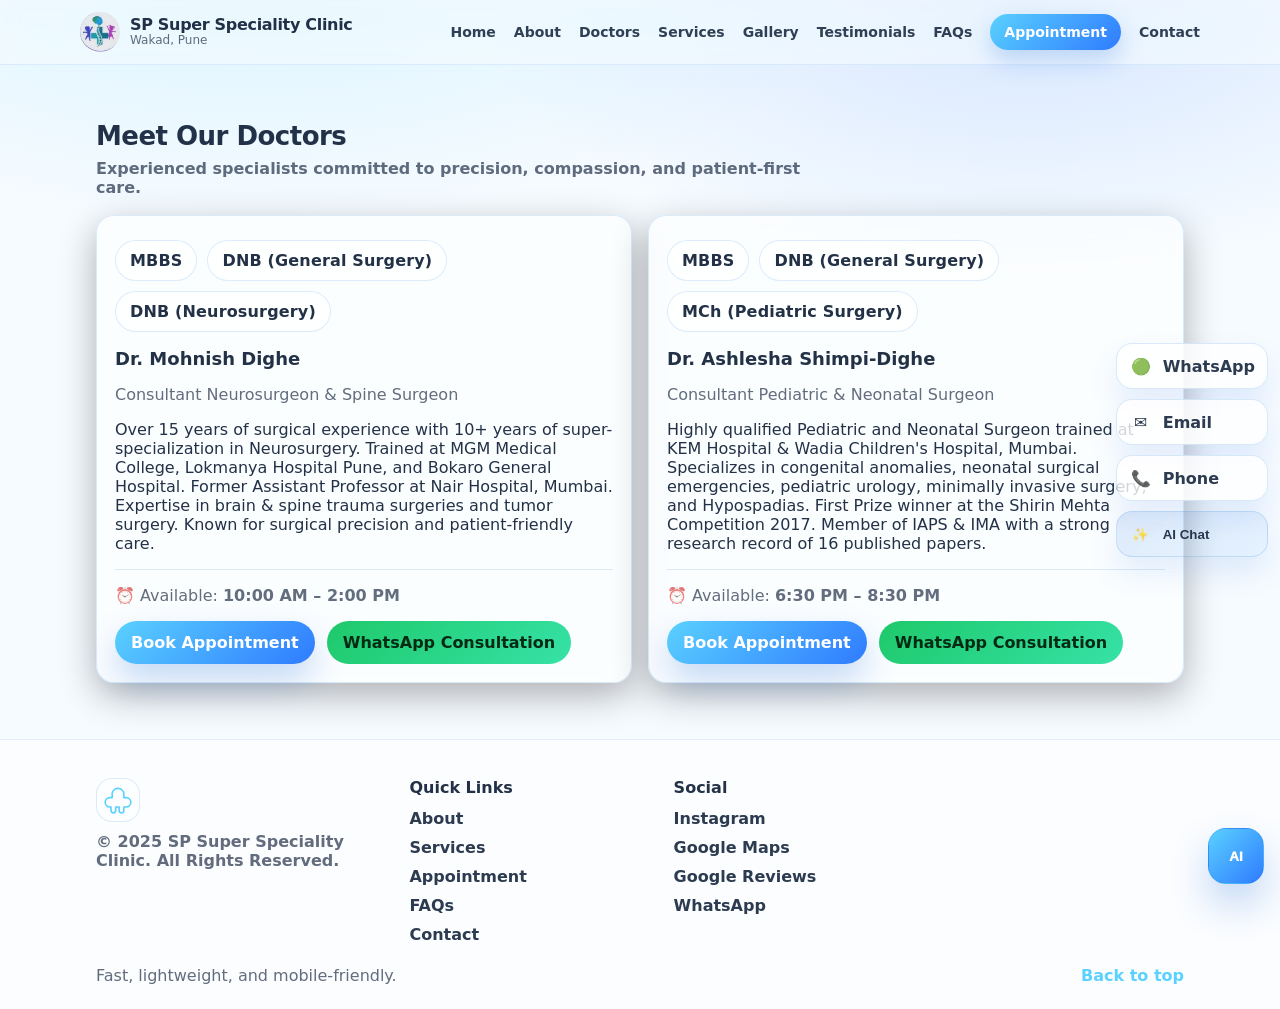
<file: about.html>
<!doctype html>
<html lang="en">
<head>
  <meta charset="utf-8" />
  <meta name="viewport" content="width=device-width, initial-scale=1" />
  <title>About | SP Super Speciality Clinic</title>
  <meta name="description" content="Meet our doctors and learn about our patient-first surgical care." />
  <link rel="icon" href="data:," />
  <link rel="stylesheet" href="../style.css" />
</head>
<body>
  <a class="skip-link" href="#main">Skip to content</a>

  <header class="site-header" id="top">
    <div class="container header-inner">
      <a class="brand" href="../index.html" aria-label="Home">
        <span class="brand-mark" aria-hidden="true">
          <img src="../clinic_logo.jpeg" alt="SP Clinic Logo" width="40" height="40" style="border-radius:50%; object-fit:cover; object-position: 2% 2%; vertical-align:middle;" />
        </span>
        <span class="brand-text">
          <span class="brand-name">SP Super Speciality Clinic</span>
          <span class="brand-sub">Wakad, Pune</span>
        </span>
      </a>

      <nav class="primary-nav" aria-label="Primary">
        <a href="./home.html">Home</a>
        <a href="./about.html">About</a>
        <a href="./doctors.html">Doctors</a>
        <a href="./services.html">Services</a>
        <a href="./gallery.html">Gallery</a>
        <a href="./testimonials.html">Testimonials</a>
        <a href="./faqs.html">FAQs</a>
        <a href="./appointment.html" class="nav-cta">Appointment</a>
        <a href="./contact.html">Contact</a>
      </nav>
    </div>
  </header>

  <main id="main" class="section">
    <div class="container">
      <div class="section-head">
        <h2>Meet Our Doctors</h2>
        <p>Experienced specialists committed to precision, compassion, and patient-first care.</p>
      </div>

      <div class="grid-2">
        <div class="card glass">
          <div class="chips" role="list" style="margin-bottom:1rem;">
            <div class="chip" role="listitem">MBBS</div>
            <div class="chip" role="listitem">DNB (General Surgery)</div>
            <div class="chip" role="listitem">DNB (Neurosurgery)</div>
          </div>
          <h3>Dr. Mohnish Dighe</h3>
          <p class="muted" style="margin-bottom:0.75rem;">Consultant Neurosurgeon &amp; Spine Surgeon</p>
          <p>
            Over 15 years of surgical experience with 10+ years of super-specialization in Neurosurgery.
            Trained at MGM Medical College, Lokmanya Hospital Pune, and Bokaro General Hospital. Former
            Assistant Professor at Nair Hospital, Mumbai. Expertise in brain &amp; spine trauma surgeries
            and tumor surgery. Known for surgical precision and patient-friendly care.
          </p>
          <div class="divider"></div>
          <p class="muted">⏰ Available: <strong>10:00 AM – 2:00 PM</strong></p>
          <div style="margin-top:12px; display:flex; gap:12px; flex-wrap:wrap;">
            <a class="btn primary" href="./appointment.html?doctor=mohnish">Book Appointment</a>
            <a class="btn whatsapp" href="./appointment.html?doctor=mohnish#appointment">WhatsApp Consultation</a>
          </div>
        </div>

        <div class="card glass">
          <div class="chips" role="list" style="margin-bottom:1rem;">
            <div class="chip" role="listitem">MBBS</div>
            <div class="chip" role="listitem">DNB (General Surgery)</div>
            <div class="chip" role="listitem">MCh (Pediatric Surgery)</div>
          </div>
          <h3>Dr. Ashlesha Shimpi-Dighe</h3>
          <p class="muted" style="margin-bottom:0.75rem;">Consultant Pediatric &amp; Neonatal Surgeon</p>
          <p>
            Highly qualified Pediatric and Neonatal Surgeon trained at KEM Hospital &amp; Wadia Children's
            Hospital, Mumbai. Specializes in congenital anomalies, neonatal surgical emergencies,
            pediatric urology, minimally invasive surgery, and Hypospadias. First Prize winner at
            the Shirin Mehta Competition 2017. Member of IAPS &amp; IMA with a strong research record
            of 16 published papers.
          </p>
          <div class="divider"></div>
          <p class="muted">⏰ Available: <strong>6:30 PM – 8:30 PM</strong></p>
          <div style="margin-top:12px; display:flex; gap:12px; flex-wrap:wrap;">
            <a class="btn primary" href="./appointment.html?doctor=ashlesha">Book Appointment</a>
            <a class="btn whatsapp" href="./appointment.html?doctor=ashlesha#appointment">WhatsApp Consultation</a>
          </div>
        </div>
      </div>
    </div>
  </main>

  <footer class="footer">
    <div class="container footer-inner">
      <div class="footer-brand">
        <div class="footer-logo" aria-hidden="true">
          <svg width="28" height="28" viewBox="0 0 24 24" fill="none" xmlns="http://www.w3.org/2000/svg">
            <path d="M12 2C14.7614 2 17 4.23858 17 7V10H19C21.2091 10 23 11.7909 23 14C23 16.2091 21.2091 18 19 18H17V21C17 22.1046 16.1046 23 15 23C13.8954 23 13 22.1046 13 21V18H10V21C10 22.1046 9.10457 23 8 23C6.89543 23 6 22.1046 6 21V18H5C2.79086 18 1 16.2091 1 14C1 11.7909 2.79086 10 5 10H7V7C7 4.23858 9.23858 2 12 2Z" stroke="currentColor" stroke-width="1.4" stroke-linejoin="round"/>
          </svg>
        </div>
        <p class="footer-copy"><strong>© 2025 SP Super Speciality Clinic.</strong> All Rights Reserved.</p>
      </div>
      <div class="footer-col">
        <h3>Quick Links</h3>
        <div class="footer-links">
          <a href="./about.html">About</a>
          <a href="./services.html">Services</a>
          <a href="./appointment.html">Appointment</a>
          <a href="./faqs.html">FAQs</a>
          <a href="./contact.html">Contact</a>
        </div>
      </div>
      <div class="footer-col">
        <h3>Social</h3>
        <div class="footer-links">
          <a href="#" onclick="return false;" aria-disabled="true">Instagram</a>
          <a href="https://www.google.com/maps/search/?api=1&query=SP%20Superspeciality%20Clinic%20Wakad%20Pune%20411057" target="_blank" rel="noopener">Google Maps</a>
          <a href="#" onclick="return false;" aria-disabled="true">Google Reviews</a>
          <a href="https://wa.me/919850823550" target="_blank" rel="noopener">WhatsApp</a>
        </div>
      </div>
    </div>
    <div class="footer-bottom">
      <div class="container footer-bottom-inner">
        <span class="muted">Fast, lightweight, and mobile-friendly.</span>
        <a class="to-top" href="#top">Back to top</a>
      </div>
    </div>
  </footer>

  <div class="floatbar" aria-label="Quick actions">
    <a class="floatbar-item whatsapp" href="https://wa.me/919850823550" target="_blank" rel="noopener" aria-label="WhatsApp">
      <span class="floatbar-ico" aria-hidden="true">🟢</span>
      <span class="floatbar-text">WhatsApp</span>
    </a>
    <a class="floatbar-item email" href="mailto:ashlesha12@gmail.com" aria-label="Email">
      <span class="floatbar-ico" aria-hidden="true">✉️</span>
      <span class="floatbar-text">Email</span>
    </a>
    <a class="floatbar-item phone" href="tel:+919850823550" aria-label="Phone">
      <span class="floatbar-ico" aria-hidden="true">📞</span>
      <span class="floatbar-text">Phone</span>
    </a>
    <button class="floatbar-item chat" type="button" id="open-ai" aria-label="Open AI chat">
      <span class="floatbar-ico" aria-hidden="true">✨</span>
      <span class="floatbar-text">AI Chat</span>
    </button>
  </div>

  <section class="ai" aria-label="AI assistant">
    <div class="ai-window" id="ai-window" role="dialog" aria-modal="false" aria-label="AI assistant chat" aria-hidden="true">
      <header class="ai-header">
        <div class="ai-title">
          <span class="ai-avatar" aria-hidden="true">AI</span>
          <div>
            <div class="ai-name">Clinic Assistant</div>
            <div class="ai-tag">General information only</div>
          </div>
        </div>
        <div class="ai-actions">
          <button class="ai-min" type="button" id="ai-minimize" aria-label="Minimize chat">—</button>
          <button class="ai-close" type="button" id="ai-close" aria-label="Close chat">×</button>
        </div>
      </header>

      <div class="ai-body" id="ai-body" aria-live="polite">
        <div class="msg bot">
          <div class="bubble">Hi! I'm the clinic assistant. Ask about timings, specialization, location, or how to book an appointment.</div>
        </div>
        <div class="ai-disclaimer" role="note">
          Disclaimer: I provide general information only and are not a substitute for professional medical advice.
        </div>
      </div>

      <div class="ai-quick" aria-label="Quick replies">
        <button type="button" class="qr">Clinic timings</button>
        <button type="button" class="qr">Doctor specialization</button>
        <button type="button" class="qr">Book appointment</button>
        <button type="button" class="qr">Contact number</button>
      </div>

      <form class="ai-input" id="ai-form">
        <label class="sr-only" for="ai-text">Type a message</label>
        <input id="ai-text" name="aiText" type="text" placeholder="Type your question..." autocomplete="off" />
        <button class="ai-send" type="submit" aria-label="Send">➤</button>
      </form>
    </div>

    <button class="ai-fab" type="button" id="ai-fab" aria-label="Open AI chat">AI</button>
  </section>

  <script src="../script.js"></script>
</body>
</html>
</file>
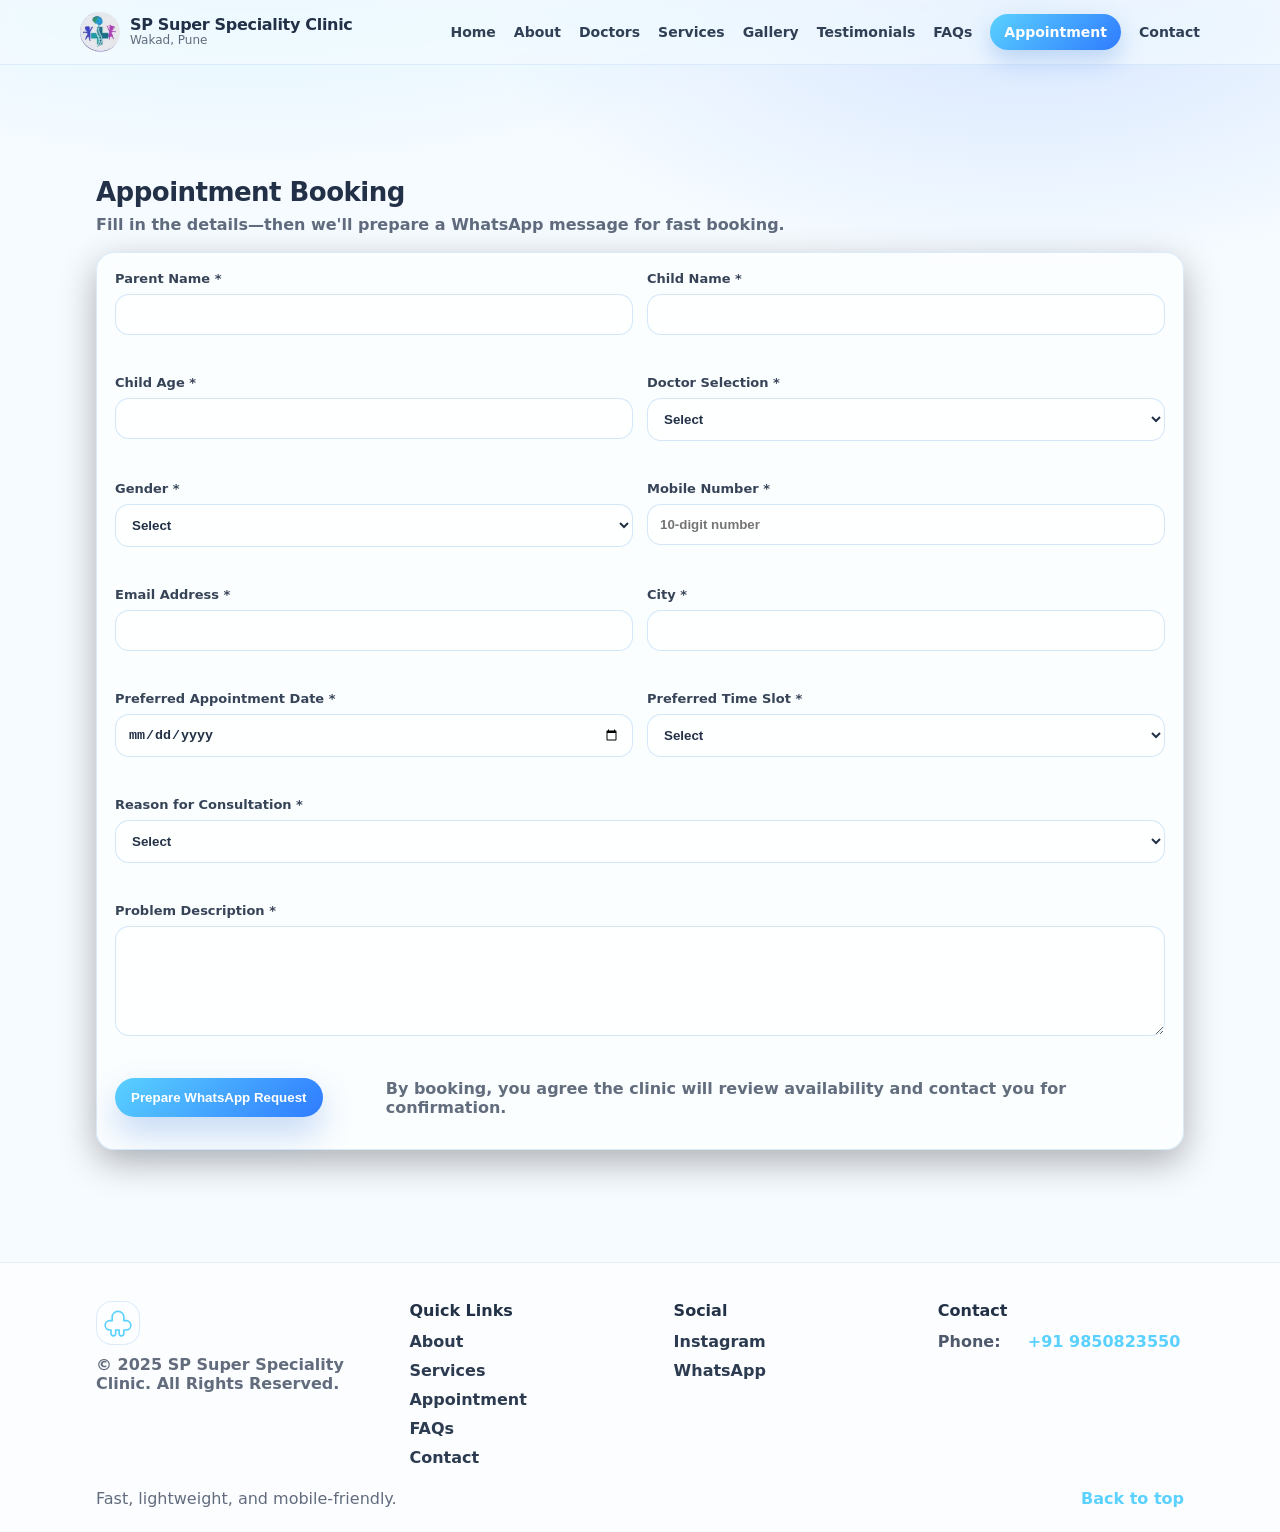
<file: appointment.html>
<!doctype html>
<html lang="en">
<head>
  <meta charset="utf-8" />
  <meta name="viewport" content="width=device-width, initial-scale=1" />
  <title>Appointment | SP Super Speciality Clinic</title>
  <meta name="description" content="Book an appointment — pediatric & neonatal surgical care via WhatsApp." />
  <meta property="og:title" content="SP Super Speciality Clinic | Appointment" />
  <meta property="og:type" content="website" />
  <link rel="icon" href="data:," />
  <link rel="stylesheet" href="../style.css" />
</head>
<body>
  <a class="skip-link" href="#main">Skip to content</a>

  <header class="site-header" id="top">
    <div class="container header-inner">
      <a class="brand" href="../index.html" aria-label="Home">
        <span class="brand-mark" aria-hidden="true">
          <img src="../clinic_logo.jpeg" alt="SP Clinic Logo" width="40" height="40" style="border-radius:50%; object-fit:cover; object-position: 2% 2%; vertical-align:middle;" />
        </span>
        <span class="brand-text">
          <span class="brand-name">SP Super Speciality Clinic</span>
          <span class="brand-sub">Wakad, Pune</span>
        </span>
      </a>

      <button class="nav-toggle" type="button" aria-label="Open menu" aria-expanded="false" aria-controls="primary-nav">
        <span aria-hidden="true"></span>
        <span class="nav-toggle-label">Menu</span>
      </button>

      <nav class="primary-nav" id="primary-nav" aria-label="Primary">
        <a href="./home.html">Home</a>
        <a href="./about.html">About</a>
        <a href="./doctors.html">Doctors</a>
        <a href="./services.html">Services</a>
        <a href="./gallery.html">Gallery</a>
        <a href="./testimonials.html">Testimonials</a>
        <a href="./faqs.html">FAQs</a>
        <a href="./appointment.html" class="nav-cta">Appointment</a>
        <a href="./contact.html">Contact</a>
      </nav>
    </div>
  </header>

  <main id="main" class="section">
    <section class="section" id="appointment" aria-labelledby="appt-title">
      <div class="container">
        <div class="section-head">
          <h2 id="appt-title">Appointment Booking</h2>
          <p>Fill in the details—then we'll prepare a WhatsApp message for fast booking.</p>
        </div>

        <div class="card glass">
          <form id="appointment-form" novalidate>
            <div class="form-grid">
              <div class="field">
                <label for="parentName">Parent Name *</label>
                <input id="parentName" name="parentName" type="text" autocomplete="name" required />
                <span class="error" data-for="parentName" aria-live="polite"></span>
              </div>

              <div class="field">
                <label for="childName">Child Name *</label>
                <input id="childName" name="childName" type="text" autocomplete="off" required />
                <span class="error" data-for="childName" aria-live="polite"></span>
              </div>

              <div class="field">
                <label for="childAge">Child Age *</label>
                <input id="childAge" name="childAge" type="number" min="0" step="1" required />
                <span class="error" data-for="childAge" aria-live="polite"></span>
              </div>

              <div class="field">
                <label for="doctor">Doctor Selection *</label>
                <select id="doctor" name="doctor" required>
                  <option value="" selected disabled>Select</option>
                  <option value="Dr. Ashlesha Shimpi-Dighe">Dr. Ashlesha Shimpi-Dighe</option>
                  <option value="Dr. Mohnish Dighe">Dr. Mohnish Dighe</option>
                </select>
                <span class="error" data-for="doctor" aria-live="polite"></span>
              </div>

              <div class="field">
                <label for="gender">Gender *</label>
                <select id="gender" name="gender" required>
                  <option value="" selected disabled>Select</option>
                  <option>Male</option>
                  <option>Female</option>
                  <option>Other</option>
                </select>
                <span class="error" data-for="gender" aria-live="polite"></span>
              </div>

              <div class="field">
                <label for="mobile">Mobile Number *</label>
                <input id="mobile" name="mobile" type="tel" inputmode="tel" placeholder="10-digit number" required />
                <span class="error" data-for="mobile" aria-live="polite"></span>
              </div>

              <div class="field">
                <label for="email">Email Address *</label>
                <input id="email" name="email" type="email" autocomplete="email" required />
                <span class="error" data-for="email" aria-live="polite"></span>
              </div>

              <div class="field">
                <label for="city">City *</label>
                <input id="city" name="city" type="text" required />
                <span class="error" data-for="city" aria-live="polite"></span>
              </div>

              <div class="field">
                <label for="preferredDate">Preferred Appointment Date *</label>
                <input id="preferredDate" name="preferredDate" type="date" required />
                <span class="error" data-for="preferredDate" aria-live="polite"></span>
              </div>

              <div class="field">
                <label for="preferredTime">Preferred Time Slot *</label>
                <select id="preferredTime" name="preferredTime" required>
                  <option value="" selected disabled>Select</option>
                  <option>6:30 PM - 7:00 PM</option>
                  <option>7:00 PM - 7:30 PM</option>
                  <option>7:30 PM - 8:00 PM</option>
                  <option>8:00 PM - 8:30 PM</option>
                </select>
                <span class="error" data-for="preferredTime" aria-live="polite"></span>
              </div>

              <div class="field field-full">
                <label for="reason">Reason for Consultation *</label>
                <select id="reason" name="reason" required>
                  <option value="" selected disabled>Select</option>
                  <option value="Surgical consultation">Surgical consultation</option>
                  <option value="Neonatal surgical concern">Neonatal surgical concern</option>
                  <option value="Follow-up / review">Follow-up / review</option>
                  <option value="General surgical guidance">General surgical guidance</option>
                  <option value="Emergency guidance">Emergency guidance</option>
                  <option value="Other">Other</option>
                </select>
                <span class="error" data-for="reason" aria-live="polite"></span>
              </div>

              <div class="field field-full">
                <label for="problem">Problem Description *</label>
                <textarea id="problem" name="problem" rows="4" required></textarea>
                <span class="error" data-for="problem" aria-live="polite"></span>
              </div>
            </div>

            <div class="form-actions">
              <button class="btn primary" type="submit">Prepare WhatsApp Request</button>
              <div class="form-footnote">
                By booking, you agree the clinic will review availability and contact you for confirmation.
              </div>
            </div>

            <div class="success" id="form-success" role="status" aria-live="polite"></div>
          </form>
        </div>
      </div>
    </section>
  </main>

  <footer class="footer">
    <div class="container footer-inner">
      <div class="footer-brand">
        <div class="footer-logo" aria-hidden="true">
          <svg width="28" height="28" viewBox="0 0 24 24" fill="none" xmlns="http://www.w3.org/2000/svg">
            <path d="M12 2C14.7614 2 17 4.23858 17 7V10H19C21.2091 10 23 11.7909 23 14C23 16.2091 21.2091 18 19 18H17V21C17 22.1046 16.1046 23 15 23C13.8954 23 13 22.1046 13 21V18H10V21C10 22.1046 9.10457 23 8 23C6.89543 23 6 22.1046 6 21V18H5C2.79086 18 1 16.2091 1 14C1 11.7909 2.79086 10 5 10H7V7C7 4.23858 9.23858 2 12 2Z" stroke="currentColor" stroke-width="1.4" stroke-linejoin="round"/>
          </svg>
        </div>
        <p class="footer-copy"><strong>© 2025 SP Super Speciality Clinic.</strong> All Rights Reserved.</p>
      </div>

      <div class="footer-col">
        <h3>Quick Links</h3>
        <div class="footer-links">
          <a href="./about.html">About</a>
          <a href="./services.html">Services</a>
          <a href="./appointment.html">Appointment</a>
          <a href="./faqs.html">FAQs</a>
          <a href="./contact.html">Contact</a>
        </div>
      </div>

      <div class="footer-col">
        <h3>Social</h3>
        <div class="footer-links">
          <a href="#" onclick="return false;" aria-disabled="true">Instagram</a>
          <a href="https://wa.me/919850823550" target="_blank" rel="noopener">WhatsApp</a>
        </div>
      </div>

      <div class="footer-col">
        <h3>Contact</h3>
        <div class="footer-line">
          <span class="footer-label">Phone:</span>
          <a class="link" href="tel:+919850823550">+91 9850823550</a>
        </div>
      </div>
    </div>

    <div class="footer-bottom">
      <div class="container footer-bottom-inner">
        <span class="muted">Fast, lightweight, and mobile-friendly.</span>
        <a class="to-top" href="#top">Back to top</a>
      </div>
    </div>
  </footer>

  <script src="../script.js"></script>
</body>
</html>
</file>
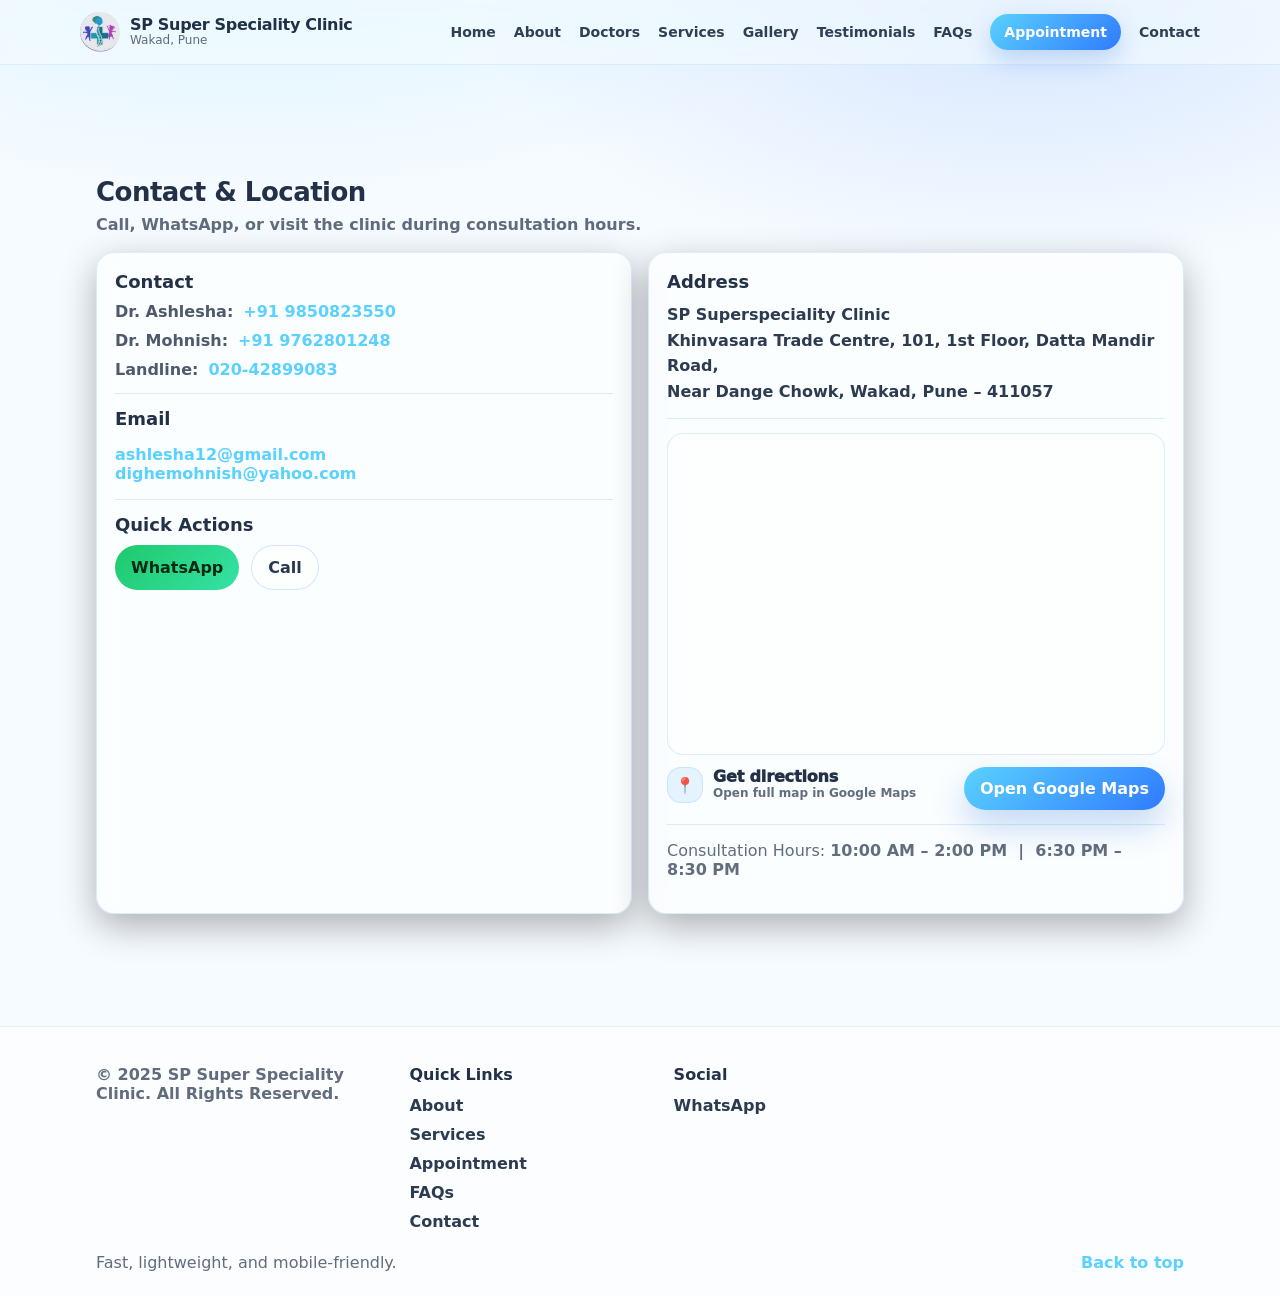
<file: contact.html>
<!doctype html>
<html lang="en">
<head>
  <meta charset="utf-8" />
  <meta name="viewport" content="width=device-width, initial-scale=1" />
  <title>Contact | SP Super Speciality Clinic</title>
  <meta name="description" content="Contact and location — SP Super Speciality Clinic, Wakad, Pune." />
  <meta property="og:title" content="SP Super Speciality Clinic | Contact" />
  <meta property="og:type" content="website" />
  <link rel="icon" href="data:," />
  <link rel="stylesheet" href="../style.css" />
</head>
<body>
  <a class="skip-link" href="#main">Skip to content</a>

  <header class="site-header" id="top">
    <div class="container header-inner">
      <a class="brand" href="../index.html" aria-label="Home">
        <span class="brand-mark" aria-hidden="true">
          <img src="../clinic_logo.jpeg" alt="SP Clinic Logo" width="40" height="40" style="border-radius:50%; object-fit:cover; object-position: 2% 2%; vertical-align:middle;" />
        </span>
        <span class="brand-text">
          <span class="brand-name">SP Super Speciality Clinic</span>
          <span class="brand-sub">Wakad, Pune</span>
        </span>
      </a>

      <button class="nav-toggle" type="button" aria-label="Open menu" aria-expanded="false" aria-controls="primary-nav">
        <span aria-hidden="true"></span>
        <span class="nav-toggle-label">Menu</span>
      </button>

      <nav class="primary-nav" id="primary-nav" aria-label="Primary">
        <a href="./home.html">Home</a>
        <a href="./about.html">About</a>
        <a href="./doctors.html">Doctors</a>
        <a href="./services.html">Services</a>
        <a href="./gallery.html">Gallery</a>
        <a href="./testimonials.html">Testimonials</a>
        <a href="./faqs.html">FAQs</a>
        <a href="./appointment.html" class="nav-cta">Appointment</a>
        <a href="./contact.html">Contact</a>
      </nav>
    </div>
  </header>

  <main id="main" class="section">
    <section class="section" id="contact" aria-labelledby="contact-title">
      <div class="container">
        <div class="section-head">
          <h2 id="contact-title">Contact & Location</h2>
          <p>Call, WhatsApp, or visit the clinic during consultation hours.</p>
        </div>

        <div class="grid-2">
          <div class="card glass">
            <h3>Contact</h3>
            <div class="contact-lines">
              <div class="contact-line">
                <span class="contact-label">Dr. Ashlesha:</span>
                <a class="contact-value" href="tel:+919850823550">+91 9850823550</a>
              </div>
              <div class="contact-line">
                <span class="contact-label">Dr. Mohnish:</span>
                <a class="contact-value" href="tel:+919762801248">+91 9762801248</a>
              </div>
              <div class="contact-line">
                <span class="contact-label">Landline:</span>
                <a class="contact-value" href="tel:02042899083">020-42899083</a>
              </div>
            </div>

            <div class="divider"></div>

            <h3>Email</h3>
            <p>
              <a class="link" href="mailto:ashlesha12@gmail.com">ashlesha12@gmail.com</a><br />
              <a class="link" href="mailto:dighemohnish@yahoo.com">dighemohnish@yahoo.com</a>
            </p>

            <div class="divider"></div>

            <h3>Quick Actions</h3>
            <div class="action-row">
              <a class="btn whatsapp" href="https://wa.me/919850823550" target="_blank" rel="noopener">WhatsApp</a>
              <a class="btn ghost" href="tel:+919850823550">Call</a>
            </div>
          </div>

          <div class="card glass">
            <h3>Address</h3>
            <p class="clinic-address">
              <strong>SP Superspeciality Clinic</strong><br />
              Khinvasara Trade Centre, 101, 1st Floor, Datta Mandir Road,<br />
              Near Dange Chowk, Wakad, Pune – 411057
            </p>

            <div class="divider"></div>

            <div class="map-inline" aria-label="Map preview">
              <div class="map-inline-inner">
                <iframe
                  title="SP Superspeciality Clinic, Wakad Pune location map"
                  loading="lazy"
                  referrerpolicy="no-referrer-when-downgrade"
                  src="https://www.google.com/maps?q=SP%20Superspeciality%20Clinic%20Wakad%20Pune%20411057&output=embed"
                  width="600"
                  height="320"
                  style="border:0;"
                  allowfullscreen=""
                ></iframe>
              </div>

              <div class="map-inline-meta">
                <div class="map-inline-row">
                  <span class="map-inline-label" aria-hidden="true">📍</span>
                  <div>
                    <div class="map-inline-title">Get directions</div>
                    <div class="map-inline-sub muted">Open full map in Google Maps</div>
                  </div>
                </div>
                <a class="btn primary" target="_blank" rel="noopener" href="https://www.google.com/maps/search/?api=1&query=SP%20Superspeciality%20Clinic%20Wakad%20Pune%20411057">
                  Open Google Maps
                </a>
              </div>
            </div>

            <div class="divider"></div>

            <p class="muted">Consultation Hours: <strong>10:00 AM – 2:00 PM &nbsp;|&nbsp; 6:30 PM – 8:30 PM</strong></p>
          </div>
        </div>
      </div>
    </section>
  </main>

  <footer class="footer">
    <div class="container footer-inner">
      <div class="footer-brand">
        <p class="footer-copy"><strong>© 2025 SP Super Speciality Clinic.</strong> All Rights Reserved.</p>
      </div>

      <div class="footer-col">
        <h3>Quick Links</h3>
        <div class="footer-links">
          <a href="./about.html">About</a>
          <a href="./services.html">Services</a>
          <a href="./appointment.html">Appointment</a>
          <a href="./faqs.html">FAQs</a>
          <a href="./contact.html">Contact</a>
        </div>
      </div>

      <div class="footer-col">
        <h3>Social</h3>
        <div class="footer-links">
          <a href="https://wa.me/919850823550" target="_blank" rel="noopener">WhatsApp</a>
        </div>
      </div>
    </div>

    <div class="footer-bottom">
      <div class="container footer-bottom-inner">
        <span class="muted">Fast, lightweight, and mobile-friendly.</span>
        <a class="to-top" href="#top">Back to top</a>
      </div>
    </div>
  </footer>

  <script src="../script.js"></script>
</body>
</html>
</file>
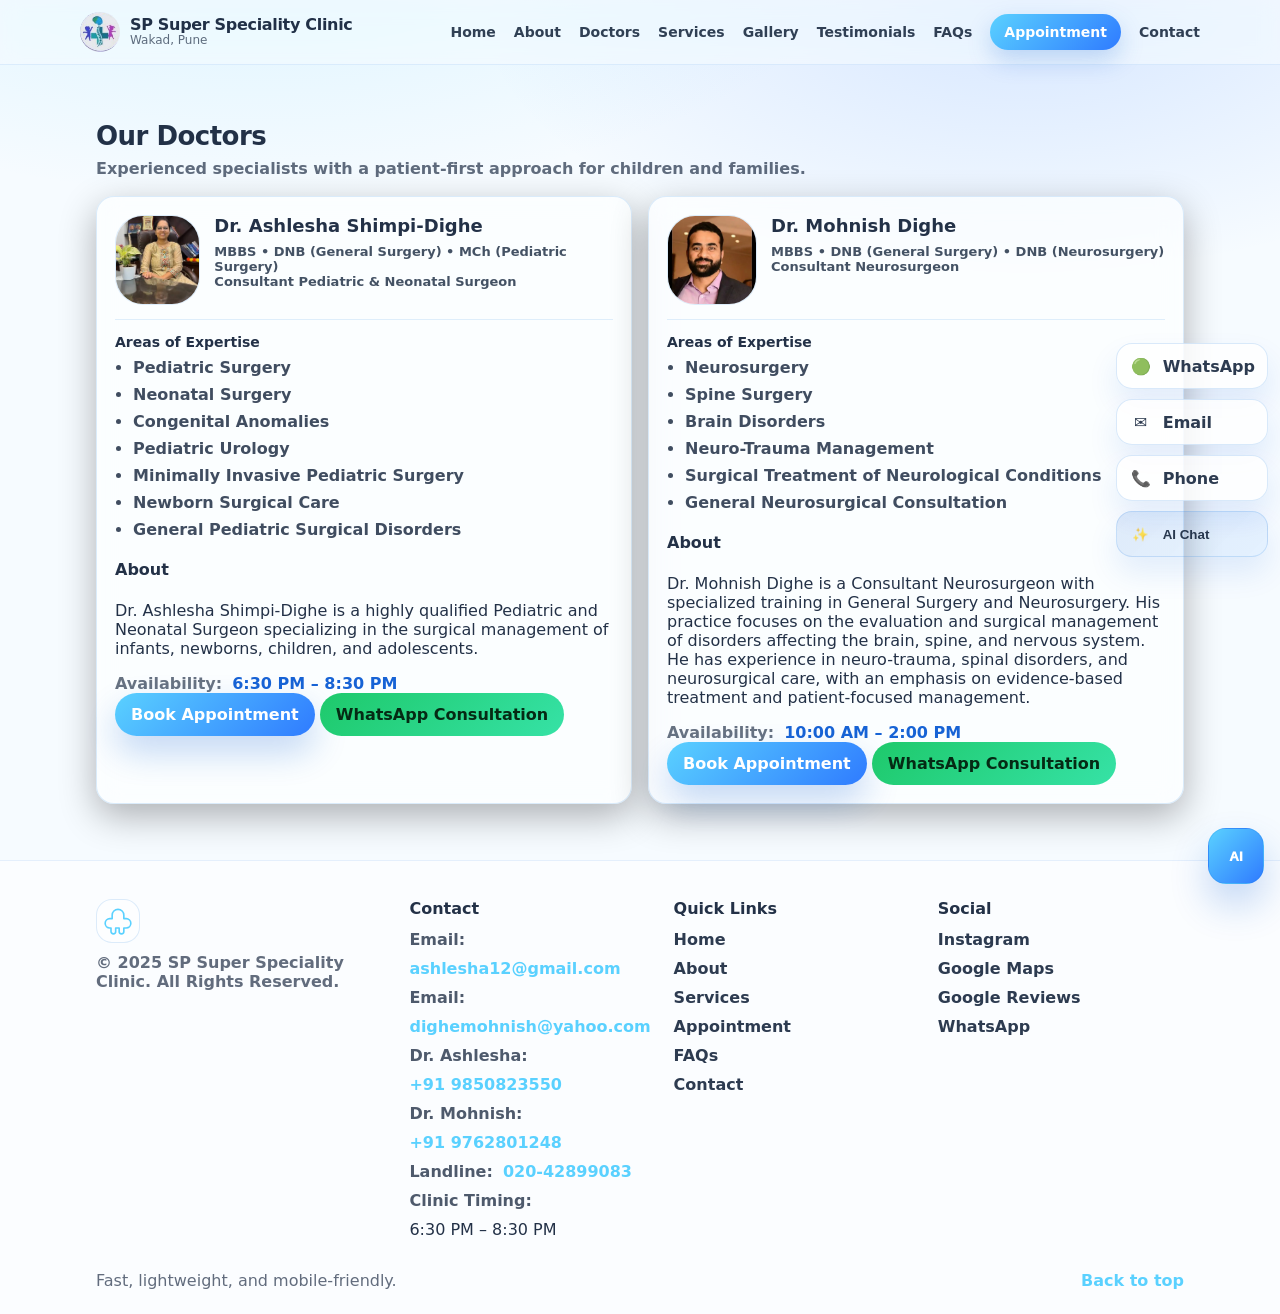
<file: doctors.html>
<!doctype html>
<html lang="en">
<head>
  <meta charset="utf-8" />
  <meta name="viewport" content="width=device-width, initial-scale=1" />
  <title>Doctors | SP Super Speciality Clinic</title>
  <meta name="description" content="Meet our specialist doctors for pediatric surgery and neurosurgery." />
  <meta property="og:title" content="SP Super Speciality Clinic | Doctors" />
  <meta property="og:type" content="website" />
  <link rel="icon" href="data:," />
  <link rel="stylesheet" href="../style.css" />
</head>
<body>
  <a class="skip-link" href="#main">Skip to content</a>

  <header class="site-header" id="top">
    <div class="container header-inner">
      <a class="brand" href="../index.html" aria-label="Home">
        <span class="brand-mark" aria-hidden="true">
          <img src="../clinic_logo.jpeg" alt="SP Clinic Logo" width="40" height="40" style="border-radius:50%; object-fit:cover; object-position: 2% 2%; vertical-align:middle;" />
        </span>
        <span class="brand-text">
          <span class="brand-name">SP Super Speciality Clinic</span>
          <span class="brand-sub">Wakad, Pune</span>
        </span>
      </a>

      <button class="nav-toggle" type="button" aria-label="Open menu" aria-expanded="false" aria-controls="primary-nav">
        <span aria-hidden="true"></span>
        <span class="nav-toggle-label">Menu</span>
      </button>

      <nav class="primary-nav" id="primary-nav" aria-label="Primary">
        <a href="./home.html">Home</a>
        <a href="./about.html">About</a>
        <a href="./doctors.html">Doctors</a>
        <a href="./services.html">Services</a>
        <a href="./gallery.html">Gallery</a>
        <a href="./testimonials.html">Testimonials</a>
        <a href="./faqs.html">FAQs</a>
        <a href="./appointment.html" class="nav-cta">Appointment</a>
        <a href="./contact.html">Contact</a>
      </nav>
    </div>
  </header>

  <main id="main" class="section" aria-labelledby="doctors-title">
    <div class="container">
      <div class="section-head">
        <h2 id="doctors-title">Our Doctors</h2>
        <p>Experienced specialists with a patient-first approach for children and families.</p>
      </div>

      <div class="grid-2">
        <div></div>
        <div></div>
      </div>

      <div class="grid-2">
        <article class="card glass doctor-card" aria-label="Dr. Ashlesha Shimpi-Dighe">
          <div class="doctor-top">
            <div class="doctor-avatar" aria-hidden="true">
              <img src="../ashlesha.jpeg" alt="Dr. Ashlesha Shimpi-Dighe" loading="lazy" />
            </div>
            <div class="doctor-summary">
              <h3>Dr. Ashlesha Shimpi-Dighe</h3>
              <div class="doctor-qual">MBBS • DNB (General Surgery) • MCh (Pediatric Surgery)</div>
              <div class="doctor-role">Consultant Pediatric &amp; Neonatal Surgeon</div>
            </div>
          </div>

          <div class="doctor-divider" aria-hidden="true"></div>

          <div class="doctor-spec">
            <h4>Areas of Expertise</h4>
            <ul class="doctor-list">
              <li>Pediatric Surgery</li>
              <li>Neonatal Surgery</li>
              <li>Congenital Anomalies</li>
              <li>Pediatric Urology</li>
              <li>Minimally Invasive Pediatric Surgery</li>
              <li>Newborn Surgical Care</li>
              <li>General Pediatric Surgical Disorders</li>
            </ul>
          </div>

          <div class="doctor-about">
            <h4>About</h4>
            <p>
              Dr. Ashlesha Shimpi-Dighe is a highly qualified Pediatric and Neonatal Surgeon specializing in the surgical management of infants, newborns, children, and adolescents.
            </p>
          </div>

          <div class="doctor-availability" role="note">
            <span class="avail-label">Availability:</span>
            <span class="avail-value">6:30 PM – 8:30 PM</span>
          </div>

          <div class="doctor-actions">
            <a class="btn primary" href="./appointment.html?doctor=ashlesha">Book Appointment</a>
            <a class="btn whatsapp" href="./appointment.html?doctor=ashlesha#appointment">WhatsApp Consultation</a>
          </div>
        </article>

        <article class="card glass doctor-card" aria-label="Dr. Mohnish Dighe">
          <div class="doctor-top">
            <div class="doctor-avatar" aria-hidden="true">
              <img src="../Dr-Mohnish.webp" alt="Dr. Mohnish Dighe" loading="lazy" />
            </div>
            <div class="doctor-summary">
              <h3>Dr. Mohnish Dighe</h3>
              <div class="doctor-qual">MBBS • DNB (General Surgery) • DNB (Neurosurgery)</div>
              <div class="doctor-role">Consultant Neurosurgeon</div>
            </div>
          </div>

          <div class="doctor-divider" aria-hidden="true"></div>

          <div class="doctor-spec">
            <h4>Areas of Expertise</h4>
            <ul class="doctor-list">
              <li>Neurosurgery</li>
              <li>Spine Surgery</li>
              <li>Brain Disorders</li>
              <li>Neuro-Trauma Management</li>
              <li>Surgical Treatment of Neurological Conditions</li>
              <li>General Neurosurgical Consultation</li>
            </ul>
          </div>

          <div class="doctor-about">
            <h4>About</h4>
            <p>
              Dr. Mohnish Dighe is a Consultant Neurosurgeon with specialized training in General Surgery and Neurosurgery.
              His practice focuses on the evaluation and surgical management of disorders affecting the brain, spine, and nervous system.
              He has experience in neuro-trauma, spinal disorders, and neurosurgical care, with an emphasis on evidence-based treatment and patient-focused management.
            </p>
          </div>

          <div class="doctor-availability" role="note">
            <span class="avail-label">Availability:</span>
            <span class="avail-value">10:00 AM – 2:00 PM</span>
          </div>

          <div class="doctor-actions">
            <a class="btn primary" href="./appointment.html?doctor=mohnish">Book Appointment</a>
            <a class="btn whatsapp" href="./appointment.html?doctor=mohnish#appointment">WhatsApp Consultation</a>
          </div>
        </article>
      </div>
    </div>
  </main>

  <footer class="footer">
    <div class="container footer-inner">
      <div class="footer-brand">
        <div class="footer-logo" aria-hidden="true">
          <svg width="28" height="28" viewBox="0 0 24 24" fill="none" xmlns="http://www.w3.org/2000/svg">
            <path d="M12 2C14.7614 2 17 4.23858 17 7V10H19C21.2091 10 23 11.7909 23 14C23 16.2091 21.2091 18 19 18H17V21C17 22.1046 16.1046 23 15 23C13.8954 23 13 22.1046 13 21V18H10V21C10 22.1046 9.10457 23 8 23C6.89543 23 6 22.1046 6 21V18H5C2.79086 18 1 16.2091 1 14C1 11.7909 2.79086 10 5 10H7V7C7 4.23858 9.23858 2 12 2Z" stroke="currentColor" stroke-width="1.4" stroke-linejoin="round"/>
          </svg>
        </div>
        <p class="footer-copy"><strong>© 2025 SP Super Speciality Clinic.</strong> All Rights Reserved.</p>
      </div>

      <div class="footer-col">
        <h3>Contact</h3>
        <div class="footer-line">
          <span class="footer-label">Email:</span>
          <a class="link" href="mailto:ashlesha12@gmail.com">ashlesha12@gmail.com</a>
        </div>
        <div class="footer-line">
          <span class="footer-label">Email:</span>
          <a class="link" href="mailto:dighemohnish@yahoo.com">dighemohnish@yahoo.com</a>
        </div>
        <div class="footer-line">
          <span class="footer-label">Dr. Ashlesha:</span>
          <a class="link" href="tel:+919850823550">+91 9850823550</a>
        </div>
        <div class="footer-line">
          <span class="footer-label">Dr. Mohnish:</span>
          <a class="link" href="tel:+919762801248">+91 9762801248</a>
        </div>
        <div class="footer-line">
          <span class="footer-label">Landline:</span>
          <a class="link" href="tel:02042899083">020-42899083</a>
        </div>
        <div class="footer-line">
          <span class="footer-label">Clinic Timing:</span>
          <span>6:30 PM – 8:30 PM</span>
        </div>
      </div>

      <div class="footer-col">
        <h3>Quick Links</h3>
        <div class="footer-links">
          <a href="./home.html">Home</a>
          <a href="./about.html">About</a>
          <a href="./services.html">Services</a>
          <a href="./appointment.html">Appointment</a>
          <a href="./faqs.html">FAQs</a>
          <a href="./contact.html">Contact</a>
        </div>
      </div>

      <div class="footer-col">
        <h3>Social</h3>
        <div class="footer-links">
          <a href="#" onclick="return false;" aria-disabled="true">Instagram</a>
          <a href="https://www.google.com/maps/search/?api=1&query=SP%20Superspeciality%20Clinic%20Wakad%20Pune%20411057" target="_blank" rel="noopener">Google Maps</a>
          <a href="#" onclick="return false;" aria-disabled="true">Google Reviews</a>
          <a href="https://wa.me/919850823550" target="_blank" rel="noopener">WhatsApp</a>
        </div>
      </div>
    </div>

    <div class="footer-bottom">
      <div class="container footer-bottom-inner">
        <span class="muted">Fast, lightweight, and mobile-friendly.</span>
        <a class="to-top" href="#top">Back to top</a>
      </div>
    </div>
  </footer>

  <!-- Floating Vertical Action Bar -->
  <div class="floatbar" aria-label="Quick actions">
    <a class="floatbar-item whatsapp" href="https://wa.me/919850823550" target="_blank" rel="noopener" aria-label="WhatsApp">
      <span class="floatbar-ico" aria-hidden="true">🟢</span>
      <span class="floatbar-text">WhatsApp</span>
    </a>
    <a class="floatbar-item email" href="mailto:ashlesha12@gmail.com" aria-label="Email">
      <span class="floatbar-ico" aria-hidden="true">✉️</span>
      <span class="floatbar-text">Email</span>
    </a>
    <a class="floatbar-item phone" href="tel:+919850823550" aria-label="Phone">
      <span class="floatbar-ico" aria-hidden="true">📞</span>
      <span class="floatbar-text">Phone</span>
    </a>
    <button class="floatbar-item chat" type="button" id="open-ai" aria-label="Open AI chat">
      <span class="floatbar-ico" aria-hidden="true">✨</span>
      <span class="floatbar-text">AI Chat</span>
    </button>
  </div>

  <!-- AI Chat Assistant -->
  <section class="ai" aria-label="AI assistant">
    <div class="ai-window" id="ai-window" role="dialog" aria-modal="false" aria-label="AI assistant chat" aria-hidden="true">
      <header class="ai-header">
        <div class="ai-title">
          <span class="ai-avatar" aria-hidden="true">AI</span>
          <div>
            <div class="ai-name">Clinic Assistant</div>
            <div class="ai-tag">General information only</div>
          </div>
        </div>
        <div class="ai-actions">
          <button class="ai-min" type="button" id="ai-minimize" aria-label="Minimize chat">—</button>
          <button class="ai-close" type="button" id="ai-close" aria-label="Close chat">×</button>
        </div>
      </header>

      <div class="ai-body" id="ai-body" aria-live="polite">
        <div class="msg bot">
          <div class="bubble">Hi! I'm the clinic assistant. Ask about timings, specialization, location, or how to book an appointment.</div>
        </div>
        <div class="ai-disclaimer" role="note">
          Disclaimer: I provide general information only and are not a substitute for professional medical advice.
        </div>
      </div>

      <div class="ai-quick" aria-label="Quick replies">
        <button type="button" class="qr">Clinic timings</button>
        <button type="button" class="qr">Doctor specialization</button>
        <button type="button" class="qr">Book appointment</button>
        <button type="button" class="qr">Contact number</button>
      </div>

      <form class="ai-input" id="ai-form">
        <label class="sr-only" for="ai-text">Type a message</label>
        <input id="ai-text" name="aiText" type="text" placeholder="Type your question..." autocomplete="off" />
        <button class="ai-send" type="submit" aria-label="Send">➤</button>
      </form>
    </div>

    <button class="ai-fab" type="button" id="ai-fab" aria-label="Open AI chat">AI</button>
  </section>

  <script src="../script.js"></script>
</body>
</html>
</file>
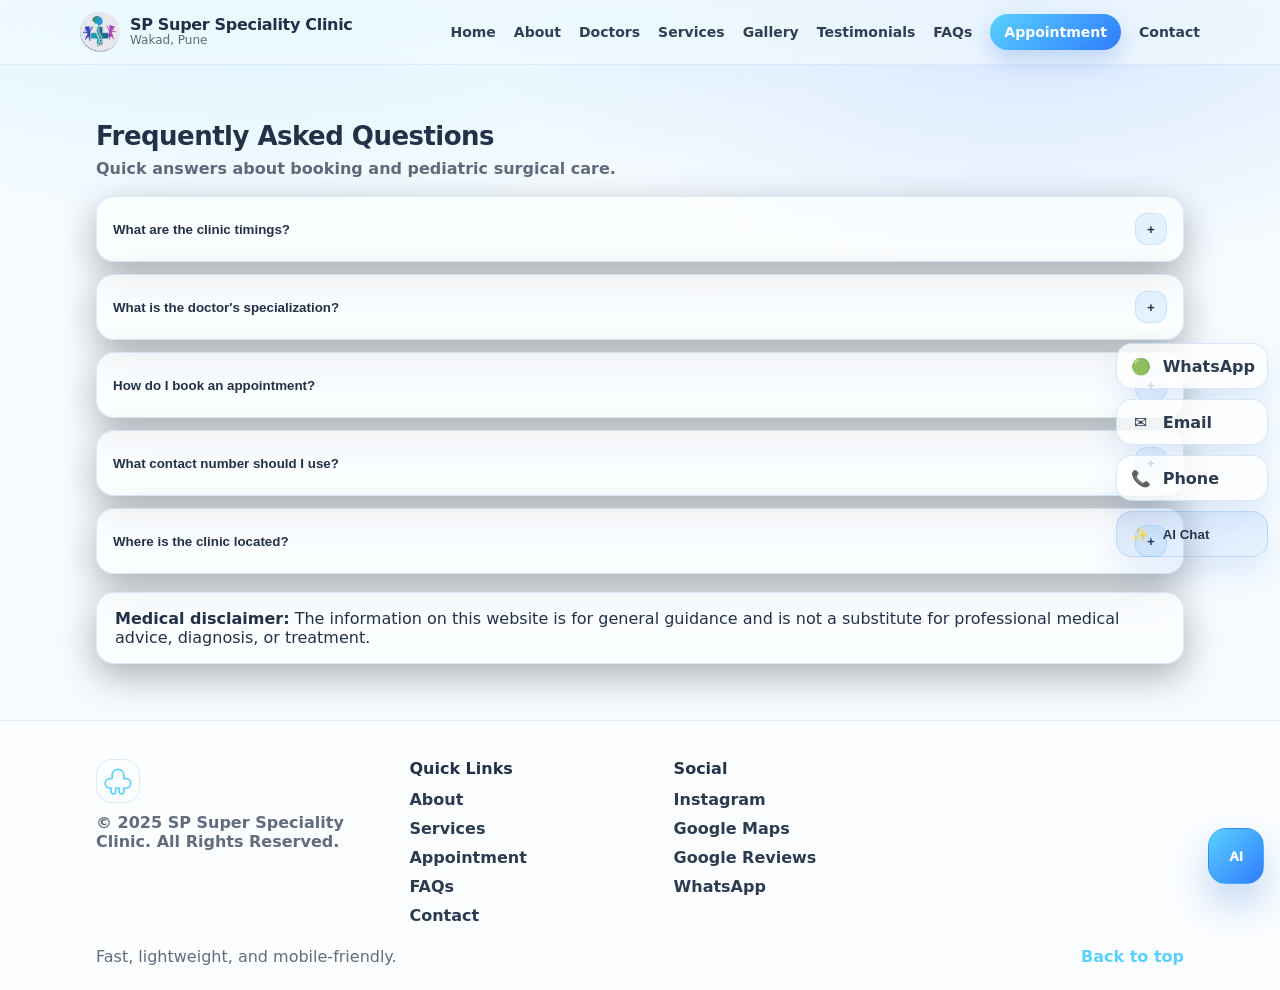
<file: faqs.html>
<!doctype html>
<html lang="en">
<head>
  <meta charset="utf-8" />
  <meta name="viewport" content="width=device-width, initial-scale=1" />
  <title>FAQs | SP Super Speciality Clinic</title>
  <meta name="description" content="Frequently asked questions about booking and pediatric surgical care." />
  <meta property="og:title" content="SP Super Speciality Clinic | FAQs" />
  <meta property="og:type" content="website" />
  <link rel="icon" href="data:," />
  <link rel="stylesheet" href="../style.css" />
</head>
<body>
  <a class="skip-link" href="#main">Skip to content</a>

  <header class="site-header" id="top">
    <div class="container header-inner">
      <a class="brand" href="../index.html" aria-label="Home">
        <span class="brand-mark" aria-hidden="true">
          <img src="../clinic_logo.jpeg" alt="SP Clinic Logo" width="40" height="40" style="border-radius:50%; object-fit:cover; object-position: 2% 2%; vertical-align:middle;" />
        </span>
        <span class="brand-text">
          <span class="brand-name">SP Super Speciality Clinic</span>
          <span class="brand-sub">Wakad, Pune</span>
        </span>
      </a>

      <button class="nav-toggle" type="button" aria-label="Open menu" aria-expanded="false" aria-controls="primary-nav">
        <span aria-hidden="true"></span>
        <span class="nav-toggle-label">Menu</span>
      </button>

      <nav class="primary-nav" id="primary-nav" aria-label="Primary">
        <a href="./home.html">Home</a>
        <a href="./about.html">About</a>
        <a href="./doctors.html">Doctors</a>
        <a href="./services.html">Services</a>
        <a href="./gallery.html">Gallery</a>
        <a href="./testimonials.html">Testimonials</a>
        <a href="./faqs.html">FAQs</a>
        <a href="./appointment.html" class="nav-cta">Appointment</a>
        <a href="./contact.html">Contact</a>
      </nav>
    </div>
  </header>

  <main id="main" class="section">
    <div class="container">
      <div class="section-head">
        <h2>Frequently Asked Questions</h2>
        <p>Quick answers about booking and pediatric surgical care.</p>
      </div>

      <div class="faq" role="region" aria-label="FAQ">
        <div class="faq-item glass">
          <button class="faq-q" type="button" aria-expanded="false">
            What are the clinic timings?
            <span class="faq-icon" aria-hidden="true">+</span>
          </button>
          <div class="faq-a" hidden>
            <p>Consultation Hours: <strong>10:00 AM – 2:00 PM &nbsp;|&nbsp; 6:30 PM – 8:30 PM</strong>.</p>
          </div>
        </div>

        <div class="faq-item glass">
          <button class="faq-q" type="button" aria-expanded="false">
            What is the doctor's specialization?
            <span class="faq-icon" aria-hidden="true">+</span>
          </button>
          <div class="faq-a" hidden>
            <p>Consultant Pediatric &amp; Neonatal Surgeon.</p>
          </div>
        </div>

        <div class="faq-item glass">
          <button class="faq-q" type="button" aria-expanded="false">
            How do I book an appointment?
            <span class="faq-icon" aria-hidden="true">+</span>
          </button>
          <div class="faq-a" hidden>
            <p>Use the appointment form. After submission, we'll prepare a WhatsApp message to the clinic team for availability review and confirmation.</p>
          </div>
        </div>

        <div class="faq-item glass">
          <button class="faq-q" type="button" aria-expanded="false">
            What contact number should I use?
            <span class="faq-icon" aria-hidden="true">+</span>
          </button>
          <div class="faq-a" hidden>
            <p>Mobile/WhatsApp: <a href="tel:+919850823550">+91 9850823550</a>. Phone: <a href="tel:02042899083">020-42899083</a>. Alternate: <a href="tel:+919762801248">+91 9762801248</a>.</p>
          </div>
        </div>

        <div class="faq-item glass">
          <button class="faq-q" type="button" aria-expanded="false">
            Where is the clinic located?
            <span class="faq-icon" aria-hidden="true">+</span>
          </button>
          <div class="faq-a" hidden>
            <p>SP Superspeciality Clinic, Khinvasara Trade Centre, 101, 1st Floor, Datta Mandir Road, Near Dange Chowk, Wakad, Pune – 411057.</p>
          </div>
        </div>
      </div>

      <div class="info-note glass" role="note">
        <strong>Medical disclaimer:</strong> The information on this website is for general guidance and is not a substitute for professional medical advice, diagnosis, or treatment.
      </div>
    </div>
  </main>

  <footer class="footer">
    <div class="container footer-inner">
      <div class="footer-brand">
        <div class="footer-logo" aria-hidden="true">
          <svg width="28" height="28" viewBox="0 0 24 24" fill="none" xmlns="http://www.w3.org/2000/svg">
            <path d="M12 2C14.7614 2 17 4.23858 17 7V10H19C21.2091 10 23 11.7909 23 14C23 16.2091 21.2091 18 19 18H17V21C17 22.1046 16.1046 23 15 23C13.8954 23 13 22.1046 13 21V18H10V21C10 22.1046 9.10457 23 8 23C6.89543 23 6 22.1046 6 21V18H5C2.79086 18 1 16.2091 1 14C1 11.7909 2.79086 10 5 10H7V7C7 4.23858 9.23858 2 12 2Z" stroke="currentColor" stroke-width="1.4" stroke-linejoin="round"/>
          </svg>
        </div>
        <p class="footer-copy"><strong>© 2025 SP Super Speciality Clinic.</strong> All Rights Reserved.</p>
      </div>

      <div class="footer-col">
        <h3>Quick Links</h3>
        <div class="footer-links">
          <a href="./about.html">About</a>
          <a href="./services.html">Services</a>
          <a href="./appointment.html">Appointment</a>
          <a href="./faqs.html">FAQs</a>
          <a href="./contact.html">Contact</a>
        </div>
      </div>

      <div class="footer-col">
        <h3>Social</h3>
        <div class="footer-links">
          <a href="#" onclick="return false;" aria-disabled="true">Instagram</a>
          <a href="https://www.google.com/maps/search/?api=1&query=SP%20Superspeciality%20Clinic%20Wakad%20Pune%20411057" target="_blank" rel="noopener">Google Maps</a>
          <a href="#" onclick="return false;" aria-disabled="true">Google Reviews</a>
          <a href="https://wa.me/919850823550" target="_blank" rel="noopener">WhatsApp</a>
        </div>
      </div>
    </div>

    <div class="footer-bottom">
      <div class="container footer-bottom-inner">
        <span class="muted">Fast, lightweight, and mobile-friendly.</span>
        <a class="to-top" href="#top">Back to top</a>
      </div>
    </div>
  </footer>

  <div class="floatbar" aria-label="Quick actions">
    <a class="floatbar-item whatsapp" href="https://wa.me/919850823550" target="_blank" rel="noopener" aria-label="WhatsApp">
      <span class="floatbar-ico" aria-hidden="true">🟢</span>
      <span class="floatbar-text">WhatsApp</span>
    </a>
    <a class="floatbar-item email" href="mailto:ashlesha12@gmail.com" aria-label="Email">
      <span class="floatbar-ico" aria-hidden="true">✉️</span>
      <span class="floatbar-text">Email</span>
    </a>
    <a class="floatbar-item phone" href="tel:+919850823550" aria-label="Phone">
      <span class="floatbar-ico" aria-hidden="true">📞</span>
      <span class="floatbar-text">Phone</span>
    </a>
    <button class="floatbar-item chat" type="button" id="open-ai" aria-label="Open AI chat">
      <span class="floatbar-ico" aria-hidden="true">✨</span>
      <span class="floatbar-text">AI Chat</span>
    </button>
  </div>

  <section class="ai" aria-label="AI assistant">
    <div class="ai-window" id="ai-window" role="dialog" aria-modal="false" aria-label="AI assistant chat" aria-hidden="true">
      <header class="ai-header">
        <div class="ai-title">
          <span class="ai-avatar" aria-hidden="true">AI</span>
          <div>
            <div class="ai-name">Clinic Assistant</div>
            <div class="ai-tag">General information only</div>
          </div>
        </div>
        <div class="ai-actions">
          <button class="ai-min" type="button" id="ai-minimize" aria-label="Minimize chat">—</button>
          <button class="ai-close" type="button" id="ai-close" aria-label="Close chat">×</button>
        </div>
      </header>

      <div class="ai-body" id="ai-body" aria-live="polite">
        <div class="msg bot">
          <div class="bubble">Hi! I'm the clinic assistant. Ask about timings, specialization, location, or how to book an appointment.</div>
        </div>
        <div class="ai-disclaimer" role="note">
          Disclaimer: I provide general information only and are not a substitute for professional medical advice.
        </div>
      </div>

      <div class="ai-quick" aria-label="Quick replies">
        <button type="button" class="qr">Clinic timings</button>
        <button type="button" class="qr">Doctor specialization</button>
        <button type="button" class="qr">Book appointment</button>
        <button type="button" class="qr">Contact number</button>
      </div>

      <form class="ai-input" id="ai-form">
        <label class="sr-only" for="ai-text">Type a message</label>
        <input id="ai-text" name="aiText" type="text" placeholder="Type your question..." autocomplete="off" />
        <button class="ai-send" type="submit" aria-label="Send">➤</button>
      </form>
    </div>

    <button class="ai-fab" type="button" id="ai-fab" aria-label="Open AI chat">AI</button>
  </section>

  <script src="../script.js"></script>
</body>
</html>
</file>
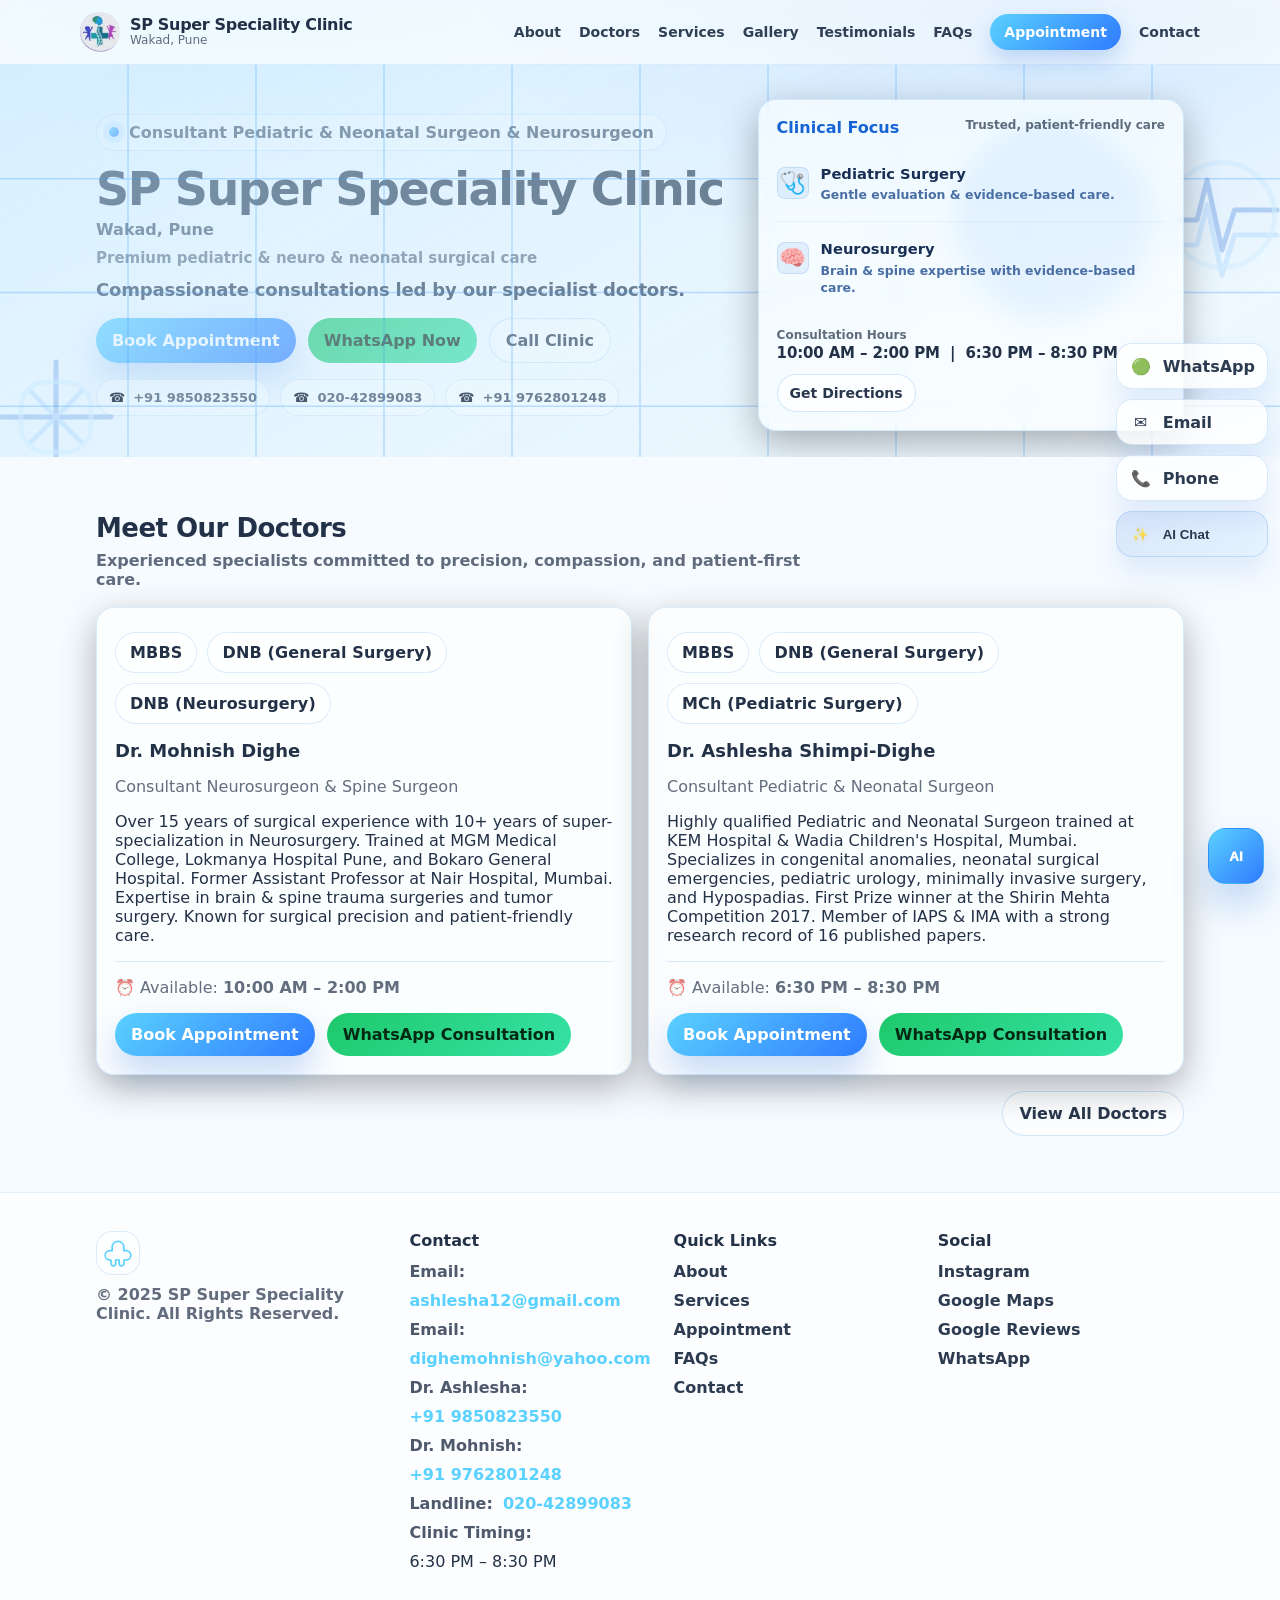
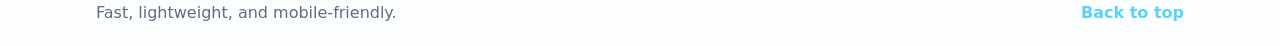
<file: home.html>
<!doctype html>
<html lang="en">
<head>
  <meta charset="utf-8" />
  <meta name="viewport" content="width=device-width, initial-scale=1" />
  <meta name="description" content="SP Super Speciality Clinic, Wakad, Pune — Advanced surgical care with compassion. Book an appointment for children and families via WhatsApp." />
  <title>SP Super Speciality Clinic | Wakad, Pune | Pediatric &amp; Neonatal Surgery</title>

  <meta property="og:title" content="SP Super Speciality Clinic | Wakad, Pune" />
  <meta property="og:description" content="Advanced surgical care with compassion. Book an appointment via WhatsApp." />
  <meta property="og:type" content="website" />

  <link rel="icon" href="data:," />
  <link rel="stylesheet" href="../style.css" />
</head>
<body>
  <a class="skip-link" href="#main">Skip to content</a>

  <header class="site-header" id="top">
    <div class="container header-inner">
      <a class="brand" href="../index.html" aria-label="Home">
        <span class="brand-mark" aria-hidden="true">
          <img src="../clinic_logo.jpeg" alt="SP Clinic Logo" width="40" height="40" style="border-radius:50%; object-fit:cover; object-position: 2% 2%; vertical-align:middle;" />
        </span>
        <span class="brand-text">
          <span class="brand-name">SP Super Speciality Clinic</span>
          <span class="brand-sub">Wakad, Pune</span>
        </span>
      </a>

      <button class="nav-toggle" type="button" aria-label="Open menu" aria-expanded="false" aria-controls="primary-nav">
        <span aria-hidden="true"></span>
        <span class="nav-toggle-label">Menu</span>
      </button>

      <nav class="primary-nav" id="primary-nav" aria-label="Primary">
        <a href="./about.html">About</a>
        <a href="./doctors.html">Doctors</a>
        <a href="./services.html">Services</a>
        <a href="./gallery.html">Gallery</a>
        <a href="./testimonials.html">Testimonials</a>
        <a href="./faqs.html">FAQs</a>
        <a href="./appointment.html" class="nav-cta">Appointment</a>
        <a href="./contact.html">Contact</a>
      </nav>
    </div>
  </header>

  <main id="main">
    <!-- HERO -->
    <section class="hero" aria-labelledby="hero-title">
      <div class="bg-ornaments" aria-hidden="true">
        <svg class="bg-grid" viewBox="0 0 900 500" preserveAspectRatio="none" xmlns="http://www.w3.org/2000/svg">
          <defs>
            <linearGradient id="g" x1="0" y1="0" x2="1" y2="1">
              <stop offset="0" stop-color="#bfe6ff" stop-opacity="0.6" />
              <stop offset="1" stop-color="#e9f7ff" stop-opacity="0.2" />
            </linearGradient>
          </defs>
          <rect width="900" height="500" fill="url(#g)"/>
          <g opacity="0.35" stroke="#4aa3ff" stroke-width="1">
            <path d="M0 80H900" />
            <path d="M0 160H900" />
            <path d="M0 240H900" />
            <path d="M0 320H900" />
            <path d="M0 400H900" />
            <path d="M90 0V500" />
            <path d="M180 0V500" />
            <path d="M270 0V500" />
            <path d="M360 0V500" />
            <path d="M450 0V500" />
            <path d="M540 0V500" />
            <path d="M630 0V500" />
            <path d="M720 0V500" />
            <path d="M810 0V500" />
          </g>
          <g opacity="0.18" fill="#1f6feb">
            <circle cx="740" cy="110" r="70" />
            <circle cx="150" cy="380" r="95" />
          </g>
        </svg>

        <div class="hero-icons">
          <svg class="icon-pulse" viewBox="0 0 64 64" fill="none" xmlns="http://www.w3.org/2000/svg" aria-hidden="true">
            <path d="M10 34H22L26 18L32 46L37 30H54" stroke="#0b5bd3" stroke-width="2" stroke-linecap="round" stroke-linejoin="round"/>
            <path d="M10 44H22L26 28L32 56L37 40H54" stroke="#4aa3ff" stroke-width="2" stroke-linecap="round" stroke-linejoin="round" opacity="0.7"/>
            <circle cx="32" cy="32" r="21" stroke="#8bd1ff" stroke-width="2" opacity="0.6"/>
          </svg>
          <svg class="icon-cross" viewBox="0 0 64 64" fill="none" xmlns="http://www.w3.org/2000/svg" aria-hidden="true">
            <path d="M32 10V54" stroke="#0b5bd3" stroke-width="2" stroke-linecap="round"/>
            <path d="M10 32H54" stroke="#0b5bd3" stroke-width="2" stroke-linecap="round"/>
            <path d="M22 22L42 42" stroke="#4aa3ff" stroke-width="2" stroke-linecap="round" opacity="0.7"/>
            <path d="M42 22L22 42" stroke="#4aa3ff" stroke-width="2" stroke-linecap="round" opacity="0.7"/>
            <rect x="18" y="18" width="28" height="28" rx="10" stroke="#8bd1ff" stroke-width="2" opacity="0.55"/>
          </svg>
        </div>
      </div>

      <div class="container hero-inner">
        <div class="hero-copy">
          <div class="kicker">
            <span class="kicker-dot" aria-hidden="true"></span>
            <span>Consultant Pediatric &amp; Neonatal Surgeon &amp; Neurosurgeon</span>
          </div>

          <h1 class="hero-title" id="hero-title">SP Super Speciality Clinic</h1>

          <div class="hero-subline" role="doc-subtitle">
            <span>Wakad, Pune</span>
          </div>

          <p class="hero-lead">Premium pediatric &amp; neuro &amp; neonatal surgical care</p>
          <p class="hero-headline">Compassionate consultations led by our specialist doctors.</p>

          <div class="hero-actions">
            <a class="btn primary" href="./appointment.html">Book Appointment</a>
            <a class="btn whatsapp" id="hero-whatsapp" href="https://wa.me/919850823550" target="_blank" rel="noopener">WhatsApp Now</a>
            <a class="btn ghost" href="tel:+919850823550">Call Clinic</a>
          </div>

          <div class="hero-meta" aria-label="Contact shortcuts">
            <a class="meta-pill" href="tel:+919850823550">
              <span class="meta-ico" aria-hidden="true">☎</span> +91 9850823550
            </a>
            <a class="meta-pill" href="tel:02042899083">
              <span class="meta-ico" aria-hidden="true">☎</span> 020-42899083
            </a>
            <a class="meta-pill" href="tel:+919762801248">
              <span class="meta-ico" aria-hidden="true">☎</span> +91 9762801248
            </a>
          </div>
        </div>

        <aside class="hero-card" aria-label="Quick highlights">
          <div class="glass">
            <div class="glass-header">
              <span class="glass-badge">Clinical Focus</span>
              <span class="glass-note">Trusted, patient-friendly care</span>
            </div>
            <ul class="glass-list">
              <li>
                <div class="cf-icon-wrap" aria-hidden="true">🩺</div>
                <div class="cf-text">
                  <strong>Pediatric Surgery</strong>
                  <span>Gentle evaluation &amp; evidence-based care.</span>
                </div>
              </li>
              <li>
                <div class="cf-icon-wrap" aria-hidden="true">🧠</div>
                <div class="cf-text">
                  <strong>Neurosurgery</strong>
                  <span>Brain &amp; spine expertise with evidence-based care.</span>
                </div>
              </li>
            </ul>
            <div class="glass-footer">
              <div class="timing">
                <span class="timing-label">Consultation Hours</span>
                <span class="timing-value">10:00 AM – 2:00 PM &nbsp;|&nbsp; 6:30 PM – 8:30 PM</span>
              </div>
              <a class="btn small" href="./contact.html">Get Directions</a>
            </div>
          </div>
        </aside>
      </div>
    </section>

    <!-- ABOUT — Short Doctor Summaries -->
    <section class="section" id="about" aria-labelledby="about-title">
      <div class="container">
        <div class="section-head">
          <h2 id="about-title">Meet Our Doctors</h2>
          <p>Experienced specialists committed to precision, compassion, and patient-first care.</p>
        </div>

        <div class="grid-2">
          <div class="card glass">
            <div class="chips" role="list" style="margin-bottom:1rem;">
              <div class="chip" role="listitem">MBBS</div>
              <div class="chip" role="listitem">DNB (General Surgery)</div>
              <div class="chip" role="listitem">DNB (Neurosurgery)</div>
            </div>
            <h3>Dr. Mohnish Dighe</h3>
            <p class="muted" style="margin-bottom:0.75rem;">Consultant Neurosurgeon &amp; Spine Surgeon</p>
            <p>
              Over 15 years of surgical experience with 10+ years of super-specialization in Neurosurgery.
              Trained at MGM Medical College, Lokmanya Hospital Pune, and Bokaro General Hospital. Former
              Assistant Professor at Nair Hospital, Mumbai. Expertise in brain &amp; spine trauma surgeries
              and tumor surgery. Known for surgical precision and patient-friendly care.
            </p>
            <div class="divider"></div>
            <p class="muted">⏰ Available: <strong>10:00 AM – 2:00 PM</strong></p>
            <div style="margin-top:12px; display:flex; gap:12px; flex-wrap:wrap;">
              <a class="btn primary" href="./appointment.html?doctor=mohnish">Book Appointment</a>
              <a class="btn whatsapp" href="./appointment.html?doctor=mohnish#appointment">WhatsApp Consultation</a>
            </div>
          </div>

          <div class="card glass">
            <div class="chips" role="list" style="margin-bottom:1rem;">
              <div class="chip" role="listitem">MBBS</div>
              <div class="chip" role="listitem">DNB (General Surgery)</div>
              <div class="chip" role="listitem">MCh (Pediatric Surgery)</div>
            </div>
            <h3>Dr. Ashlesha Shimpi-Dighe</h3>
            <p class="muted" style="margin-bottom:0.75rem;">Consultant Pediatric &amp; Neonatal Surgeon</p>
            <p>
              Highly qualified Pediatric and Neonatal Surgeon trained at KEM Hospital &amp; Wadia Children's
              Hospital, Mumbai. Specializes in congenital anomalies, neonatal surgical emergencies,
              pediatric urology, minimally invasive surgery, and Hypospadias. First Prize winner at
              the Shirin Mehta Competition 2017. Member of IAPS &amp; IMA with a strong research record
              of 16 published papers.
            </p>
            <div class="divider"></div>
            <p class="muted">⏰ Available: <strong>6:30 PM – 8:30 PM</strong></p>
            <div style="margin-top:12px; display:flex; gap:12px; flex-wrap:wrap;">
              <a class="btn primary" href="./appointment.html?doctor=ashlesha">Book Appointment</a>
              <a class="btn whatsapp" href="./appointment.html?doctor=ashlesha#appointment">WhatsApp Consultation</a>
            </div>
          </div>

        </div>

        <div style="margin-top:16px; display:flex; justify-content:flex-end;">
          <a class="btn ghost" href="./doctors.html">View All Doctors</a>
        </div>
      </div>
    </section>

  </main>

  <footer class="footer">
    <div class="container footer-inner">
      <div class="footer-brand">
        <div class="footer-logo" aria-hidden="true">
          <svg width="28" height="28" viewBox="0 0 24 24" fill="none" xmlns="http://www.w3.org/2000/svg">
            <path d="M12 2C14.7614 2 17 4.23858 17 7V10H19C21.2091 10 23 11.7909 23 14C23 16.2091 21.2091 18 19 18H17V21C17 22.1046 16.1046 23 15 23C13.8954 23 13 22.1046 13 21V18H10V21C10 22.1046 9.10457 23 8 23C6.89543 23 6 22.1046 6 21V18H5C2.79086 18 1 16.2091 1 14C1 11.7909 2.79086 10 5 10H7V7C7 4.23858 9.23858 2 12 2Z" stroke="currentColor" stroke-width="1.4" stroke-linejoin="round"/>
          </svg>
        </div>
        <p class="footer-copy"><strong>© 2025 SP Super Speciality Clinic.</strong> All Rights Reserved.</p>
      </div>

      <div class="footer-col">
        <h3>Contact</h3>
        <div class="footer-line">
          <span class="footer-label">Email:</span>
          <a class="link" href="mailto:ashlesha12@gmail.com">ashlesha12@gmail.com</a>
        </div>
        <div class="footer-line">
          <span class="footer-label">Email:</span>
          <a class="link" href="mailto:dighemohnish@yahoo.com">dighemohnish@yahoo.com</a>
        </div>
        <div class="footer-line">
          <span class="footer-label">Dr. Ashlesha:</span>
          <a class="link" href="tel:+919850823550">+91 9850823550</a>
        </div>
        <div class="footer-line">
          <span class="footer-label">Dr. Mohnish:</span>
          <a class="link" href="tel:+919762801248">+91 9762801248</a>
        </div>
        <div class="footer-line">
          <span class="footer-label">Landline:</span>
          <a class="link" href="tel:02042899083">020-42899083</a>
        </div>
        <div class="footer-line">
          <span class="footer-label">Clinic Timing:</span>
          <span>6:30 PM – 8:30 PM</span>
        </div>
      </div>

      <div class="footer-col">
        <h3>Quick Links</h3>
        <div class="footer-links">
          <a href="./about.html">About</a>
          <a href="./services.html">Services</a>
          <a href="./appointment.html">Appointment</a>
          <a href="./faqs.html">FAQs</a>
          <a href="./contact.html">Contact</a>
        </div>
      </div>

      <div class="footer-col">
        <h3>Social</h3>
        <div class="footer-links">
          <a href="#" onclick="return false;" aria-disabled="true">Instagram</a>
          <a href="https://www.google.com/maps/search/?api=1&query=SP%20Superspeciality%20Clinic%20Wakad%20Pune%20411057" target="_blank" rel="noopener">Google Maps</a>
          <a href="#" onclick="return false;" aria-disabled="true">Google Reviews</a>
          <a href="https://wa.me/919850823550" target="_blank" rel="noopener">WhatsApp</a>
        </div>
      </div>
    </div>

    <div class="footer-bottom">
      <div class="container footer-bottom-inner">
        <span class="muted">Fast, lightweight, and mobile-friendly.</span>
        <a class="to-top" href="#top">Back to top</a>
      </div>
    </div>
  </footer>

  <!-- Floating Vertical Action Bar -->
  <div class="floatbar" aria-label="Quick actions">
    <a class="floatbar-item whatsapp" href="https://wa.me/919850823550" target="_blank" rel="noopener" aria-label="WhatsApp">
      <span class="floatbar-ico" aria-hidden="true">🟢</span>
      <span class="floatbar-text">WhatsApp</span>
    </a>
    <a class="floatbar-item email" href="mailto:ashlesha12@gmail.com" aria-label="Email">
      <span class="floatbar-ico" aria-hidden="true">✉️</span>
      <span class="floatbar-text">Email</span>
    </a>
    <a class="floatbar-item phone" href="tel:+919850823550" aria-label="Phone">
      <span class="floatbar-ico" aria-hidden="true">📞</span>
      <span class="floatbar-text">Phone</span>
    </a>
    <button class="floatbar-item chat" type="button" id="open-ai" aria-label="Open AI chat">
      <span class="floatbar-ico" aria-hidden="true">✨</span>
      <span class="floatbar-text">AI Chat</span>
    </button>
  </div>

  <!-- AI Chat Assistant -->
  <section class="ai" aria-label="AI assistant">
    <div class="ai-window" id="ai-window" role="dialog" aria-modal="false" aria-label="AI assistant chat" aria-hidden="true">
      <header class="ai-header">
        <div class="ai-title">
          <span class="ai-avatar" aria-hidden="true">AI</span>
          <div>
            <div class="ai-name">Clinic Assistant</div>
            <div class="ai-tag">General information only</div>
          </div>
        </div>
        <div class="ai-actions">
          <button class="ai-min" type="button" id="ai-minimize" aria-label="Minimize chat">—</button>
          <button class="ai-close" type="button" id="ai-close" aria-label="Close chat">×</button>
        </div>
      </header>

      <div class="ai-body" id="ai-body" aria-live="polite">
        <div class="msg bot">
          <div class="bubble">Hi! I'm the clinic assistant. Ask about timings, specialization, location, or how to book an appointment.</div>
        </div>
        <div class="ai-disclaimer" role="note">
          Disclaimer: I provide general information only and are not a substitute for professional medical advice.
        </div>
      </div>

      <div class="ai-quick" aria-label="Quick replies">
        <button type="button" class="qr">Clinic timings</button>
        <button type="button" class="qr">Doctor specialization</button>
        <button type="button" class="qr">Book appointment</button>
        <button type="button" class="qr">Contact number</button>
      </div>

      <form class="ai-input" id="ai-form">
        <label class="sr-only" for="ai-text">Type a message</label>
        <input id="ai-text" name="aiText" type="text" placeholder="Type your question..." autocomplete="off" />
        <button class="ai-send" type="submit" aria-label="Send">➤</button>
      </form>
    </div>

    <button class="ai-fab" type="button" id="ai-fab" aria-label="Open AI chat">AI</button>
  </section>

  <script src="../script.js"></script>
</body>
</html>
</file>
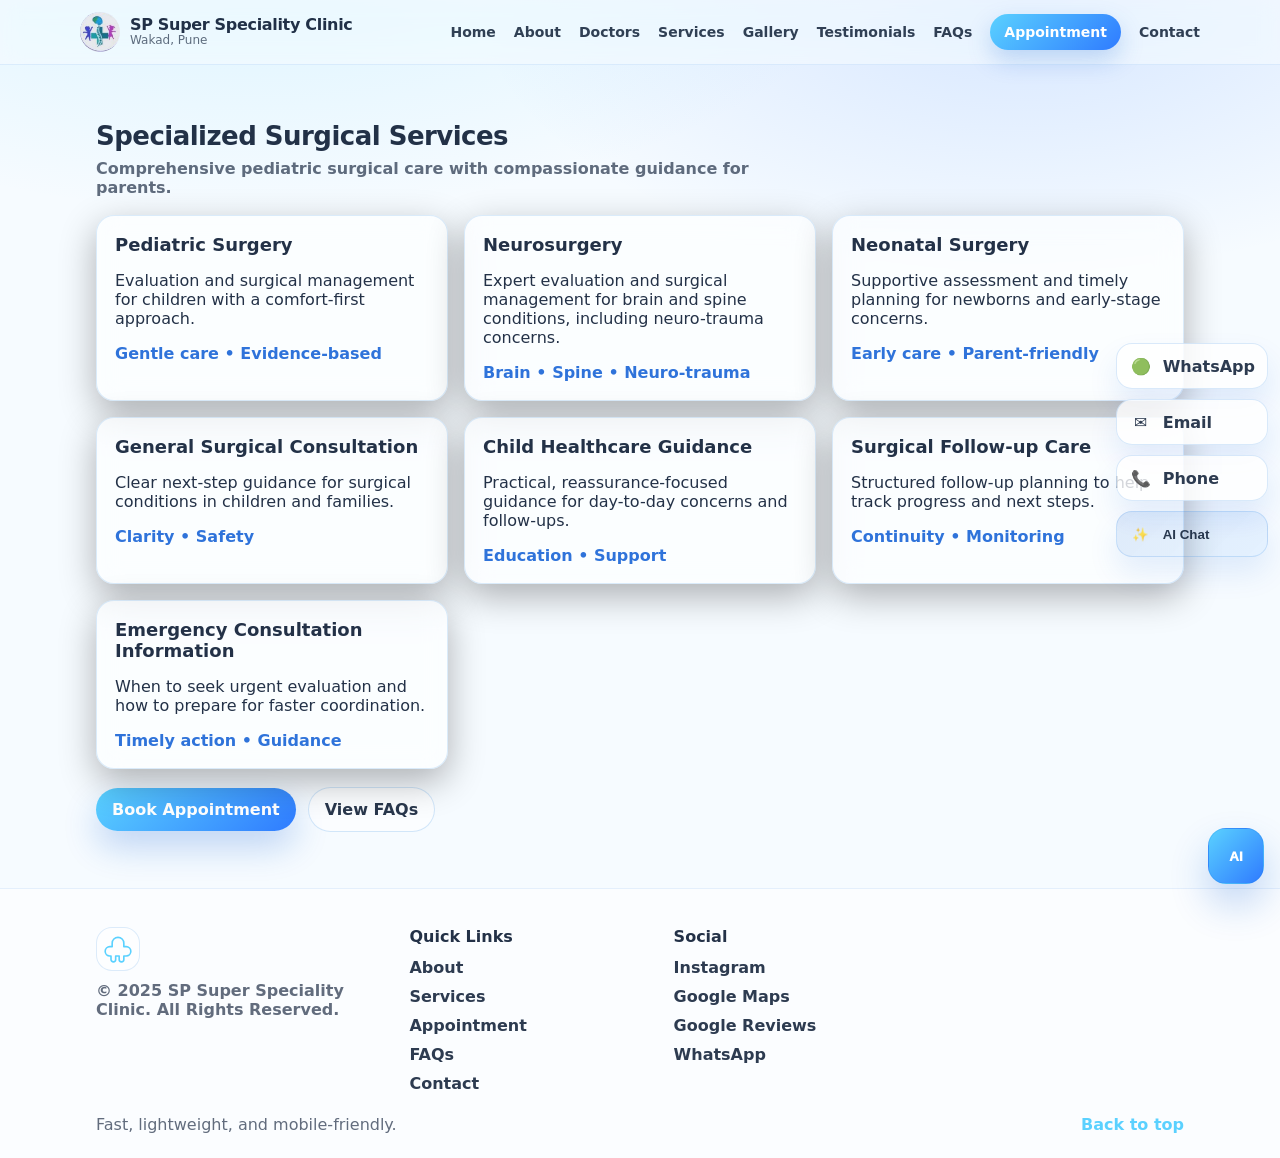
<file: services.html>
<!doctype html>
<html lang="en">
<head>
  <meta charset="utf-8" />
  <meta name="viewport" content="width=device-width, initial-scale=1" />
  <title>Services | SP Super Speciality Clinic</title>
  <meta name="description" content="Specialized surgical services for children and families." />
  <meta property="og:title" content="SP Super Speciality Clinic | Services" />
  <meta property="og:type" content="website" />
  <link rel="icon" href="data:," />
  <link rel="stylesheet" href="../style.css" />
</head>
<body>
  <a class="skip-link" href="#main">Skip to content</a>

  <header class="site-header" id="top">
    <div class="container header-inner">
      <a class="brand" href="../index.html" aria-label="Home">
        <span class="brand-mark" aria-hidden="true">
          <img src="../clinic_logo.jpeg" alt="SP Clinic Logo" width="40" height="40" style="border-radius:50%; object-fit:cover; object-position: 2% 2%; vertical-align:middle;" />
        </span>
        <span class="brand-text">
          <span class="brand-name">SP Super Speciality Clinic</span>
          <span class="brand-sub">Wakad, Pune</span>
        </span>
      </a>

      <button class="nav-toggle" type="button" aria-label="Open menu" aria-expanded="false" aria-controls="primary-nav">
        <span aria-hidden="true"></span>
        <span class="nav-toggle-label">Menu</span>
      </button>

      <nav class="primary-nav" id="primary-nav" aria-label="Primary">
        <a href="./home.html">Home</a>
        <a href="./about.html">About</a>
        <a href="./doctors.html">Doctors</a>
        <a href="./services.html">Services</a>
        <a href="./gallery.html">Gallery</a>
        <a href="./testimonials.html">Testimonials</a>
        <a href="./faqs.html">FAQs</a>
        <a href="./appointment.html" class="nav-cta">Appointment</a>
        <a href="./contact.html">Contact</a>
      </nav>
    </div>
  </header>

  <main id="main" class="section">
    <div class="container">
      <div class="section-head">
        <h2>Specialized Surgical Services</h2>
        <p>Comprehensive pediatric surgical care with compassionate guidance for parents.</p>
      </div>

      <div class="grid-3">
        <article class="card glass service-card">
          <h3>Pediatric Surgery</h3>
          <p>Evaluation and surgical management for children with a comfort-first approach.</p>
          <div class="service-tags">Gentle care • Evidence-based</div>
        </article>

        <article class="card glass service-card">
          <h3>Neurosurgery</h3>
          <p>Expert evaluation and surgical management for brain and spine conditions, including neuro-trauma concerns.</p>
          <div class="service-tags">Brain • Spine • Neuro-trauma</div>
        </article>

        <article class="card glass service-card">
          <h3>Neonatal Surgery</h3>
          <p>Supportive assessment and timely planning for newborns and early-stage concerns.</p>
          <div class="service-tags">Early care • Parent-friendly</div>
        </article>

        <article class="card glass service-card">
          <h3>General Surgical Consultation</h3>
          <p>Clear next-step guidance for surgical conditions in children and families.</p>
          <div class="service-tags">Clarity • Safety</div>
        </article>

        <article class="card glass service-card">
          <h3>Child Healthcare Guidance</h3>
          <p>Practical, reassurance-focused guidance for day-to-day concerns and follow-ups.</p>
          <div class="service-tags">Education • Support</div>
        </article>

        <article class="card glass service-card">
          <h3>Surgical Follow-up Care</h3>
          <p>Structured follow-up planning to help track progress and next steps.</p>
          <div class="service-tags">Continuity • Monitoring</div>
        </article>

        <article class="card glass service-card">
          <h3>Emergency Consultation Information</h3>
          <p>When to seek urgent evaluation and how to prepare for faster coordination.</p>
          <div class="service-tags">Timely action • Guidance</div>
        </article>
      </div>

      <div style="margin-top:18px; display:flex; gap:12px; flex-wrap:wrap; align-items:center; justify-content:flex-start;">
        <a class="btn primary" href="./appointment.html">Book Appointment</a>
        <a class="btn ghost" href="./faqs.html">View FAQs</a>
      </div>
    </div>
  </main>

  <footer class="footer">
    <div class="container footer-inner">
      <div class="footer-brand">
        <div class="footer-logo" aria-hidden="true">
          <svg width="28" height="28" viewBox="0 0 24 24" fill="none" xmlns="http://www.w3.org/2000/svg">
            <path d="M12 2C14.7614 2 17 4.23858 17 7V10H19C21.2091 10 23 11.7909 23 14C23 16.2091 21.2091 18 19 18H17V21C17 22.1046 16.1046 23 15 23C13.8954 23 13 22.1046 13 21V18H10V21C10 22.1046 9.10457 23 8 23C6.89543 23 6 22.1046 6 21V18H5C2.79086 18 1 16.2091 1 14C1 11.7909 2.79086 10 5 10H7V7C7 4.23858 9.23858 2 12 2Z" stroke="currentColor" stroke-width="1.4" stroke-linejoin="round"/>
          </svg>
        </div>
        <p class="footer-copy"><strong>© 2025 SP Super Speciality Clinic.</strong> All Rights Reserved.</p>
      </div>

      <div class="footer-col">
        <h3>Quick Links</h3>
        <div class="footer-links">
          <a href="./about.html">About</a>
          <a href="./services.html">Services</a>
          <a href="./appointment.html">Appointment</a>
          <a href="./faqs.html">FAQs</a>
          <a href="./contact.html">Contact</a>
        </div>
      </div>

      <div class="footer-col">
        <h3>Social</h3>
        <div class="footer-links">
          <a href="#" onclick="return false;" aria-disabled="true">Instagram</a>
          <a href="https://www.google.com/maps/search/?api=1&query=SP%20Superspeciality%20Clinic%20Wakad%20Pune%20411057" target="_blank" rel="noopener">Google Maps</a>
          <a href="#" onclick="return false;" aria-disabled="true">Google Reviews</a>
          <a href="https://wa.me/919850823550" target="_blank" rel="noopener">WhatsApp</a>
        </div>
      </div>
    </div>

    <div class="footer-bottom">
      <div class="container footer-bottom-inner">
        <span class="muted">Fast, lightweight, and mobile-friendly.</span>
        <a class="to-top" href="#top">Back to top</a>
      </div>
    </div>
  </footer>

  <div class="floatbar" aria-label="Quick actions">
    <a class="floatbar-item whatsapp" href="https://wa.me/919850823550" target="_blank" rel="noopener" aria-label="WhatsApp">
      <span class="floatbar-ico" aria-hidden="true">🟢</span>
      <span class="floatbar-text">WhatsApp</span>
    </a>
    <a class="floatbar-item email" href="mailto:ashlesha12@gmail.com" aria-label="Email">
      <span class="floatbar-ico" aria-hidden="true">✉️</span>
      <span class="floatbar-text">Email</span>
    </a>
    <a class="floatbar-item phone" href="tel:+919850823550" aria-label="Phone">
      <span class="floatbar-ico" aria-hidden="true">📞</span>
      <span class="floatbar-text">Phone</span>
    </a>
    <button class="floatbar-item chat" type="button" id="open-ai" aria-label="Open AI chat">
      <span class="floatbar-ico" aria-hidden="true">✨</span>
      <span class="floatbar-text">AI Chat</span>
    </button>
  </div>

  <section class="ai" aria-label="AI assistant">
    <div class="ai-window" id="ai-window" role="dialog" aria-modal="false" aria-label="AI assistant chat" aria-hidden="true">
      <header class="ai-header">
        <div class="ai-title">
          <span class="ai-avatar" aria-hidden="true">AI</span>
          <div>
            <div class="ai-name">Clinic Assistant</div>
            <div class="ai-tag">General information only</div>
          </div>
        </div>
        <div class="ai-actions">
          <button class="ai-min" type="button" id="ai-minimize" aria-label="Minimize chat">—</button>
          <button class="ai-close" type="button" id="ai-close" aria-label="Close chat">×</button>
        </div>
      </header>

      <div class="ai-body" id="ai-body" aria-live="polite">
        <div class="msg bot">
          <div class="bubble">Hi! I'm the clinic assistant. Ask about timings, specialization, location, or how to book an appointment.</div>
        </div>
        <div class="ai-disclaimer" role="note">
          Disclaimer: I provide general information only and are not a substitute for professional medical advice.
        </div>
      </div>

      <div class="ai-quick" aria-label="Quick replies">
        <button type="button" class="qr">Clinic timings</button>
        <button type="button" class="qr">Doctor specialization</button>
        <button type="button" class="qr">Book appointment</button>
        <button type="button" class="qr">Contact number</button>
      </div>

      <form class="ai-input" id="ai-form">
        <label class="sr-only" for="ai-text">Type a message</label>
        <input id="ai-text" name="aiText" type="text" placeholder="Type your question..." autocomplete="off" />
        <button class="ai-send" type="submit" aria-label="Send">➤</button>
      </form>
    </div>

    <button class="ai-fab" type="button" id="ai-fab" aria-label="Open AI chat">AI</button>
  </section>

  <script src="../script.js"></script>
</body>
</html>
</file>
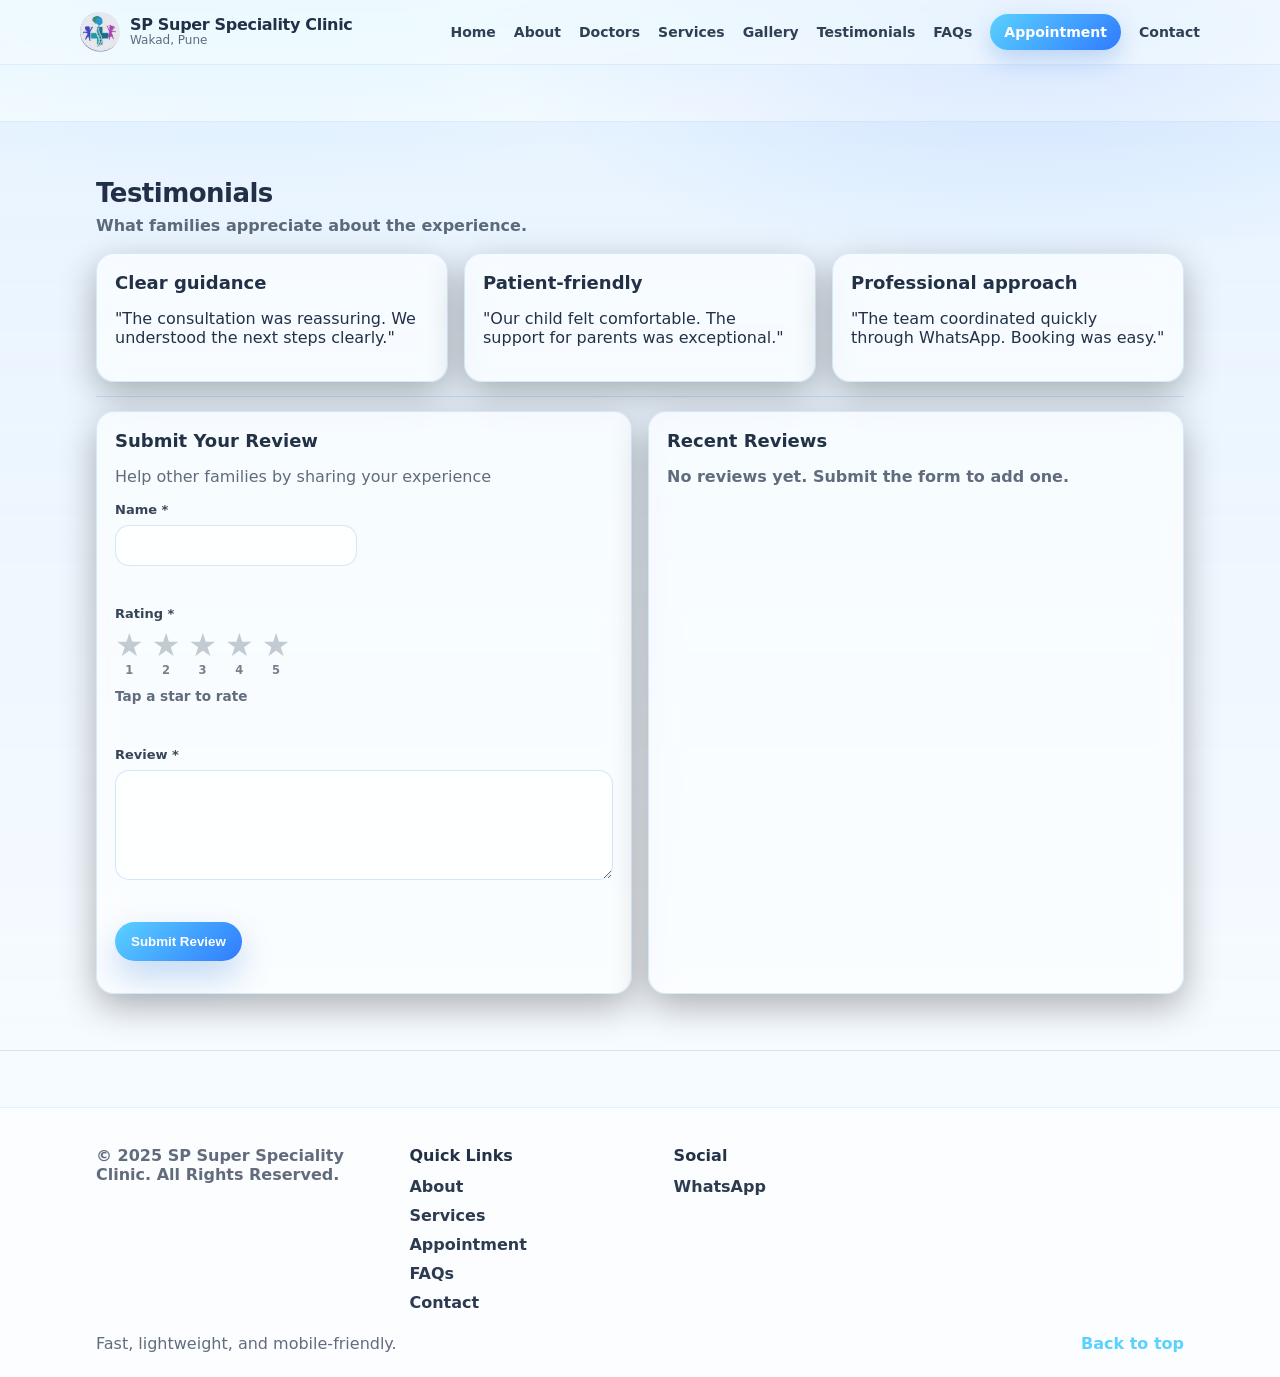
<file: testimonials.html>
<!doctype html>
<html lang="en">
<head>
  <meta charset="utf-8" />
  <meta name="viewport" content="width=device-width, initial-scale=1" />
  <title>Testimonials | SP Super Speciality Clinic</title>
  <meta name="description" content="Read and submit testimonials for SP Super Speciality Clinic." />
  <meta property="og:title" content="SP Super Speciality Clinic | Testimonials" />
  <meta property="og:type" content="website" />
  <link rel="icon" href="data:," />
  <link rel="stylesheet" href="../style.css" />
</head>
<body>
  <a class="skip-link" href="#main">Skip to content</a>

  <header class="site-header" id="top">
    <div class="container header-inner">
      <a class="brand" href="../index.html" aria-label="Home">
        <span class="brand-mark" aria-hidden="true">
          <img src="../clinic_logo.jpeg" alt="SP Clinic Logo" width="40" height="40" style="border-radius:50%; object-fit:cover; object-position: 2% 2%; vertical-align:middle;" />
        </span>
        <span class="brand-text">
          <span class="brand-name">SP Super Speciality Clinic</span>
          <span class="brand-sub">Wakad, Pune</span>
        </span>
      </a>

      <button class="nav-toggle" type="button" aria-label="Open menu" aria-expanded="false" aria-controls="primary-nav">
        <span aria-hidden="true"></span>
        <span class="nav-toggle-label">Menu</span>
      </button>

      <nav class="primary-nav" id="primary-nav" aria-label="Primary">
        <a href="./home.html">Home</a>
        <a href="./about.html">About</a>
        <a href="./doctors.html">Doctors</a>
        <a href="./services.html">Services</a>
        <a href="./gallery.html">Gallery</a>
        <a href="./testimonials.html">Testimonials</a>
        <a href="./faqs.html">FAQs</a>
        <a href="./appointment.html" class="nav-cta">Appointment</a>
        <a href="./contact.html">Contact</a>
      </nav>
    </div>
  </header>

  <main id="main" class="section">
    <section class="section alt" id="testimonials" aria-labelledby="test-title">
      <div class="container">
        <div class="section-head">
          <h2 id="test-title">Testimonials</h2>
          <p>What families appreciate about the experience.</p>
        </div>

        <div class="grid-3">
          <div class="card glass">
            <h3>Clear guidance</h3>
            <p>"The consultation was reassuring. We understood the next steps clearly."</p>
          </div>
          <div class="card glass">
            <h3>Patient-friendly</h3>
            <p>"Our child felt comfortable. The support for parents was exceptional."</p>
          </div>
          <div class="card glass">
            <h3>Professional approach</h3>
            <p>"The team coordinated quickly through WhatsApp. Booking was easy."</p>
          </div>
        </div>

        <div class="divider"></div>

        <div class="grid-2 testimonials-layout">
          <div class="card glass">
            <h3>Submit Your Review</h3>
            <p class="muted">Help other families by sharing your experience</p>

            <form id="review-form" class="review-form" novalidate>
              <div class="form-grid">
                <div class="field">
                  <label for="reviewName">Name *</label>
                  <input id="reviewName" name="reviewName" type="text" autocomplete="name" required />
                  <span class="error" data-for="reviewName" aria-live="polite"></span>
                </div>

                <div class="field field-full">
                  <label>Rating *</label>
                  <div class="rating-wrap">
                    <div class="rating-stars" role="radiogroup" aria-label="Rating" id="star-group">
                      <div class="star-option">
                        <input type="radio" id="star1" name="reviewRating" value="1" required />
                        <label for="star1" class="star-lbl" title="1 star">★</label>
                        <span class="star-num">1</span>
                      </div>
                      <div class="star-option">
                        <input type="radio" id="star2" name="reviewRating" value="2" />
                        <label for="star2" class="star-lbl" title="2 stars">★</label>
                        <span class="star-num">2</span>
                      </div>
                      <div class="star-option">
                        <input type="radio" id="star3" name="reviewRating" value="3" />
                        <label for="star3" class="star-lbl" title="3 stars">★</label>
                        <span class="star-num">3</span>
                      </div>
                      <div class="star-option">
                        <input type="radio" id="star4" name="reviewRating" value="4" />
                        <label for="star4" class="star-lbl" title="4 stars">★</label>
                        <span class="star-num">4</span>
                      </div>
                      <div class="star-option">
                        <input type="radio" id="star5" name="reviewRating" value="5" />
                        <label for="star5" class="star-lbl" title="5 stars">★</label>
                        <span class="star-num">5</span>
                      </div>
                    </div>
                    <div class="rating-feedback" aria-live="polite" id="rating-feedback">
                      <span id="review-rating-value">Tap a star to rate</span>
                    </div>
                  </div>
                  <span class="error" data-for="reviewRating" aria-live="polite"></span>
                </div>

                <div class="field field-full">
                  <label for="reviewText">Review *</label>
                  <textarea id="reviewText" name="reviewText" rows="4" required></textarea>
                  <span class="error" data-for="reviewText" aria-live="polite"></span>
                </div>
              </div>

              <div class="form-actions">
                <button class="btn primary" type="submit">Submit Review</button>
              </div>

              <div class="success" id="review-success" role="status" aria-live="polite"></div>
            </form>
          </div>

          <div class="card glass">
            <h3>Recent Reviews</h3>
            <p class="muted"></p>
            <div id="review-list" class="review-list" aria-live="polite"></div>
          </div>
        </div>
      </div>
    </section>
  </main>

  <footer class="footer">
    <div class="container footer-inner">
      <div class="footer-brand">
        <p class="footer-copy"><strong>© 2025 SP Super Speciality Clinic.</strong> All Rights Reserved.</p>
      </div>

      <div class="footer-col">
        <h3>Quick Links</h3>
        <div class="footer-links">
          <a href="./about.html">About</a>
          <a href="./services.html">Services</a>
          <a href="./appointment.html">Appointment</a>
          <a href="./faqs.html">FAQs</a>
          <a href="./contact.html">Contact</a>
        </div>
      </div>

      <div class="footer-col">
        <h3>Social</h3>
        <div class="footer-links">
          <a href="https://wa.me/919850823550" target="_blank" rel="noopener">WhatsApp</a>
        </div>
      </div>
    </div>

    <div class="footer-bottom">
      <div class="container footer-bottom-inner">
        <span class="muted">Fast, lightweight, and mobile-friendly.</span>
        <a class="to-top" href="#top">Back to top</a>
      </div>
    </div>
  </footer>

  <script src="../script.js"></script>
</body>
</html>
</file>
<file: style.css>
:root{
/* Light “clinic day” theme */
  --bg: #f6fbff;
  --card: rgba(255, 255, 255, .62);
  --card-strong: rgba(255, 255, 255, .78);

  --text: rgba(11,27,51,.90);
  --muted: rgba(11,27,51,.64);


  --primary: #5ad1ff;
  --primary2:#2f7bff;
  --ring: rgba(90, 209, 255, .35);

  --shadow: 0 18px 55px rgba(0, 0, 0, .35);
  --shadow2: 0 12px 36px rgba(0, 0, 0, .30);

  --radius: 18px;
}

*{box-sizing:border-box}
html{scroll-behavior:smooth}
body{
  margin:0;
  font-family: ui-sans-serif, system-ui, -apple-system, Segoe UI, Roboto, Helvetica, Arial, "Apple Color Emoji","Segoe UI Emoji";
  color:var(--text);
  background:
    radial-gradient(1200px 600px at 20% -10%, rgba(90,209,255,.22), transparent 55%),
    radial-gradient(1000px 500px at 80% 0%, rgba(47,123,255,.16), transparent 55%),
    radial-gradient(900px 500px at 55% 30%, rgba(255,255,255,.06), transparent 60%),
    var(--bg);
}

.skip-link{
  position:absolute;left:-999px;top:auto;width:1px;height:1px;overflow:hidden;
}
.skip-link:focus{
  left:16px;top:16px;width:auto;height:auto;z-index:9999;
  background:#fff;border:1px solid rgba(0,0,0,.12);padding:10px 12px;border-radius:12px;
}

.container{width:100%;max-width:1120px;margin:0 auto;padding:0 16px}

.site-header{
  position:sticky;top:0;z-index:50;
  backdrop-filter:saturate(160%) blur(10px);
  background:rgba(247,251,255,.62);
  border-bottom:1px solid rgba(20, 120, 220, .10);
}
.header-inner{display:flex;align-items:center;justify-content:space-between;gap:14px;padding:12px 0}
.brand{display:flex;align-items:center;gap:10px;text-decoration:none;color:inherit}
.brand-mark{color:var(--primary)}
.brand-text{display:flex;flex-direction:column;line-height:1.05}
.brand-name{font-weight:860;letter-spacing:-.02em}
.brand-sub{font-size:12px;color:var(--muted)}

.primary-nav{display:none;gap:18px;align-items:center}
.primary-nav a{color:rgba(11,27,51,.84);text-decoration:none;font-weight:650;font-size:14px}
.primary-nav a:hover{color:var(--primary)}
.nav-cta{background:linear-gradient(135deg, var(--primary), var(--primary2));color:#fff !important;padding:10px 14px;border-radius:999px;box-shadow:0 10px 24px rgba(11,91,211,.22)}

.nav-toggle{
  border:1px solid rgba(20,120,220,.18);
  background:rgba(255,255,255,.7);
  color:var(--text);
  border-radius:14px;
  padding:10px 12px;
  display:flex;align-items:center;gap:10px;
}
.nav-toggle span:first-child{
  width:18px;height:2px;display:block;background:var(--primary);
  position:relative;
}
.nav-toggle span:first-child::before,.nav-toggle span:first-child::after{
  content:"";position:absolute;left:0;width:18px;height:2px;background:var(--primary);
}
.nav-toggle span:first-child::before{top:-6px}
.nav-toggle span:first-child::after{top:6px}
.nav-toggle-label{font-weight:650;font-size:14px}

@media (min-width: 920px){
  .primary-nav{display:flex}
  .nav-toggle{display:none}
}

.nav-open .primary-nav{display:flex;flex-direction:column;position:absolute;left:16px;right:16px;top:66px;gap:10px;padding:14px;border-radius:18px;background:rgba(255,255,255,.86);border:1px solid rgba(20,120,220,.14)}

@media (prefers-reduced-motion: reduce){
  html{scroll-behavior:auto}
  .btn,.floatbar-item{transition:none}
}


.hero{position:relative;overflow:hidden;padding:34px 0 26px}
.hero-inner{display:grid;grid-template-columns:1fr;gap:18px;align-items:center}

.bg-ornaments{position:absolute;inset:0;pointer-events:none}
.bg-grid{position:absolute;inset:0;opacity:.95}
.hero-icons{position:absolute;inset:0;display:block}
.icon-pulse{position:absolute;right:-22px;top:70px;width:160px;height:160px;opacity:.25;filter:drop-shadow(0 10px 18px rgba(11,91,211,.18))}
.icon-cross{position:absolute;left:-24px;bottom:-40px;width:160px;height:160px;opacity:.20}

.kicker{display:inline-flex;align-items:center;gap:10px;background:rgba(255,255,255,.6);border:1px solid rgba(20,120,220,.14);padding:8px 12px;border-radius:999px;font-weight:700;color:rgba(11,27,51,.78)}
.kicker-dot{width:10px;height:10px;border-radius:50%;background:linear-gradient(135deg,var(--primary),var(--primary2));box-shadow:0 0 0 6px rgba(74,163,255,.15)}

.hero-title{margin:14px 0 6px;font-size:34px;letter-spacing:-.03em;line-height:1.08}
.hero-subline{display:flex;flex-wrap:wrap;gap:8px 10px;align-items:center;color:rgba(11,27,51,.78);font-weight:650}
.hero-subline .sep{opacity:.55}
.hero-lead{margin:10px 0 12px;font-size:15px;color:var(--muted);font-weight:650}
.hero-headline{margin:0 0 18px;font-size:18px;font-weight:800;letter-spacing:-.01em}

.hero-actions{display:flex;flex-wrap:wrap;gap:12px}
.btn{display:inline-flex;align-items:center;justify-content:center;gap:8px;text-decoration:none;font-weight:800;border-radius:999px;padding:12px 16px;transition:transform .15s ease, box-shadow .2s ease, background .2s ease, border-color .2s ease, color .2s ease;background:rgba(255,255,255,.7);border:1px solid rgba(20,120,220,.18);color:rgba(11,27,51,.88)}
.btn:hover{transform:translateY(-1px);box-shadow:0 18px 38px rgba(11,91,211,.14)}
.btn.primary{background:linear-gradient(135deg, var(--primary), var(--primary2));color:#fff;border:0;box-shadow:0 16px 34px rgba(11,91,211,.24)}
.btn.whatsapp{background:linear-gradient(135deg, #1ec96b, #36e2a6);border:0;color:#052a14}
.btn.ghost{background:rgba(255,255,255,.55)}
.btn.small{padding:10px 12px;font-size:14px}

.hero-meta{display:flex;flex-wrap:wrap;gap:10px;margin-top:16px}
.meta-pill{display:inline-flex;gap:8px;align-items:center;padding:10px 12px;border-radius:999px;background:rgba(255,255,255,.65);border:1px solid rgba(20,120,220,.14);text-decoration:none;color:rgba(11,27,51,.86);font-weight:700;font-size:13px}
.meta-ico{opacity:.85}

.hero-card{display:block}
.glass{
  background:var(--card);
  border:1px solid rgba(20,120,220,.14);
  box-shadow:var(--shadow2);
  border-radius:var(--radius);
  padding:16px;
  backdrop-filter: blur(12px) saturate(140%);
}

.hero-card .glass{padding:18px}
.glass-header{display:flex;justify-content:space-between;align-items:flex-start;gap:10px;margin-bottom:10px}
.glass-badge{font-weight:900;color:rgba(11,91,211,.95)}
.glass-note{font-size:12px;color:var(--muted);font-weight:650}
.glass-list{list-style:none;padding:0;margin:12px 0 0;display:flex;flex-direction:column;gap:12px}
.glass-list li{display:flex;gap:12px;align-items:flex-start}
.li-ico{width:34px;height:34px;display:grid;place-items:center;border-radius:12px;background:rgba(74,163,255,.12);border:1px solid rgba(74,163,255,.20)}
.glass-list strong{display:block}
.glass-list span{display:block;margin-top:2px;font-size:13px;color:var(--muted);font-weight:650}

.glass-footer{margin-top:14px;display:flex;align-items:center;justify-content:space-between;gap:12px;flex-wrap:wrap}
.timing{display:flex;flex-direction:column;gap:2px}
.timing-label{font-size:12px;color:var(--muted);font-weight:700}
.timing-value{font-size:15px;font-weight:900;letter-spacing:-.01em}

.section{padding:56px 0}
.section.alt{background:linear-gradient(180deg, rgba(74,163,255,.08), rgba(255,255,255,0));border-top:1px solid rgba(20,120,220,.10);border-bottom:1px solid rgba(20,120,220,.10)}
.section-head{text-align:left;margin-bottom:18px}
.section-head h2{margin:0 0 8px;font-size:26px;letter-spacing:-.02em}
.section-head p{margin:0;color:var(--muted);font-weight:650;max-width:65ch}

.grid-2{display:grid;grid-template-columns:1fr;gap:16px}
.grid-3{display:grid;grid-template-columns:1fr;gap:16px}

@media (min-width: 860px){
  .hero-inner{grid-template-columns:1.2fr .8fr;gap:22px}
  .hero-title{font-size:46px}
  .grid-2{grid-template-columns:1fr 1fr}
  .grid-3{grid-template-columns:repeat(3,1fr)}
}

.card{padding:18px}
.card h3{margin:0 0 10px;font-size:18px}

/* Doctors */
.doctors-images-guide{margin-bottom:16px}
.doctor-avatar{width:90px;height:90px;border-radius:28px;overflow:hidden;border:1px solid rgba(20,120,220,.14);background:rgba(255,255,255,.75);display:flex;align-items:center;justify-content:center}
.doctor-avatar img{width:100%;height:100%;object-fit:cover;display:block}
.doctor-card .doctor-top{display:flex;gap:14px;align-items:flex-start}
.doctor-summary h3{margin:0 0 6px;font-size:18px;line-height:1.25}
.doctor-qual,.doctor-role{font-weight:750;color:rgba(11,27,51,.76);font-size:13px}
.doctor-divider{height:1px;background:rgba(20,120,220,.12);margin:14px 0}
.doctor-spec h4{margin:0 0 8px;font-size:14px}
.doctor-list{padding-left:18px;margin:0;display:flex;flex-direction:column;gap:8px;font-weight:750;color:rgba(11,27,51,.78);}
.doctor-availability{display:flex;gap:10px;align-items:baseline;margin-top:14px;font-weight:800}
.doctor-availability .avail-label{color:rgba(11,27,51,.62)}
.doctor-availability .avail-value{color:rgba(11,91,211,.95)}

.muted{color:var(--muted)}

.divider{height:1px;background:rgba(20,120,220,.14);margin:14px 0}

.checklist{display:flex;flex-direction:column;gap:10px}
.check{display:flex;gap:10px;align-items:center;font-weight:750;color:rgba(11,27,51,.86)}
.check span{width:22px;height:22px;border-radius:8px;display:grid;place-items:center;background:rgba(74,163,255,.14);border:1px solid rgba(74,163,255,.20)}

.services-list{list-style:none;padding:0;margin:0;display:flex;flex-direction:column;gap:12px}
.services-list li{display:flex;gap:12px;align-items:flex-start}
.service-ico{width:34px;height:34px;display:grid;place-items:center;border-radius:12px;background:rgba(74,163,255,.10);border:1px solid rgba(74,163,255,.18);font-weight:900;color:rgba(11,91,211,.95)}
.service-tags{margin-top:10px;font-weight:750;color:rgba(11,91,211,.85)}

.chips{display:flex;flex-wrap:wrap;gap:10px;margin:6px 0 18px}
.chip{padding:10px 14px;border-radius:999px;background:rgba(255,255,255,.65);border:1px solid rgba(20,120,220,.14);font-weight:900;letter-spacing:.01em}
.qualifications-card{display:flex;flex-direction:column;gap:10px}
@media (min-width: 860px){.qualifications-card{flex-direction:row;align-items:center;justify-content:space-between}}

.qual-left h3{margin:0 0 6px}

.clinic-address{font-weight:700;color:rgba(11,27,51,.86);line-height:1.6;margin:0}

.contact-lines{display:flex;flex-direction:column;gap:10px}
.contact-line{display:flex;gap:10px;align-items:baseline;flex-wrap:wrap}
.contact-label{font-weight:900;color:rgba(11,27,51,.72)}
.contact-value{font-weight:850;text-decoration:none;color:var(--primary)}
.link{color:var(--primary);font-weight:800;text-decoration:none}
.link:hover{text-decoration:underline}

.map-card .muted{margin:0 0 10px}

.map-inline{
  display:flex;
  flex-direction:column;
  gap:12px;
}
.map-inline-inner{
  border-radius:16px;
  overflow:hidden;
  border:1px solid rgba(20,120,220,.14);
  background:rgba(255,255,255,.55);
}
.map-inline-inner iframe{
  width:100%;
  display:block;
}
.map-inline-meta{
  display:flex;
  align-items:flex-start;
  justify-content:space-between;
  gap:12px;
  flex-wrap:wrap;
}
.map-inline-row{
  display:flex;
  align-items:flex-start;
  gap:10px;
}
.map-inline-label{
  width:36px;
  height:36px;
  border-radius:14px;
  display:grid;
  place-items:center;
  background:rgba(74,163,255,.12);
  border:1px solid rgba(74,163,255,.18);
  flex:0 0 auto;
}
.map-inline-title{font-weight:1000;letter-spacing:-.01em}
.map-inline-sub{font-size:12px;font-weight:750}

.cta-inline{display:flex;gap:12px;align-items:flex-start}
.cta-ico{font-size:18px;width:36px;height:36px;border-radius:14px;display:grid;place-items:center;background:rgba(74,163,255,.12);border:1px solid rgba(74,163,255,.18)}


.form-grid{display:grid;grid-template-columns:1fr;gap:14px}
@media (min-width: 860px){.form-grid{grid-template-columns:1fr 1fr}}

.field{display:flex;flex-direction:column;gap:8px}
.field-full{grid-column:1 / -1}
label{font-weight:850;color:rgba(11,27,51,.82);font-size:13px}
input,select,textarea{
  border:1px solid rgba(20,120,220,.18);
  background:rgba(255,255,255,.78);
  border-radius:14px;
  padding:12px 12px;
  font-weight:750;
  color:var(--text);
  outline:none;
}
textarea{resize:vertical;min-height:110px}
input:focus,select:focus,textarea:focus{box-shadow:0 0 0 4px var(--ring);border-color:rgba(11,91,211,.35)}

.error{min-height:18px;font-size:12px;color:#b42318;font-weight:800}

.form-actions{display:flex;flex-direction:column;gap:10px;margin-top:16px}
@media (min-width: 860px){.form-actions{flex-direction:row;align-items:center;justify-content:space-between}}
.form-footnote{color:var(--muted);font-weight:650;max-width:70ch}

.success{margin-top:14px;font-weight:850;color:rgba(4, 122, 80, 1)}

.faq{display:flex;flex-direction:column;gap:12px}
.faq-item{padding:0}
.faq-q{
  width:100%;text-align:left;
  display:flex;align-items:center;justify-content:space-between;
  gap:12px;
  background:transparent;border:0;padding:16px 16px;
  font-weight:900;color:rgba(11,27,51,.90);
  cursor:pointer;
}
.faq-q:focus{outline:none;box-shadow:inset 0 0 0 3px var(--ring)}
.faq-icon{width:32px;height:32px;border-radius:12px;display:grid;place-items:center;background:rgba(74,163,255,.12);border:1px solid rgba(74,163,255,.18)}
.faq-a{padding:0 16px 16px}

.info-note{padding:16px 18px;margin-top:18px}

.action-row{display:flex;gap:12px;flex-wrap:wrap}

.footer{background:rgba(255,255,255,.55);border-top:1px solid rgba(20,120,220,.10);padding:38px 0 24px}
.footer-inner{display:grid;grid-template-columns:1fr;gap:18px}
@media (min-width: 860px){.footer-inner{grid-template-columns:1.2fr 1fr 1fr 1fr}}

.footer-brand{display:flex;flex-direction:column;gap:10px}
.footer-logo{color:var(--primary);width:44px;height:44px;border-radius:16px;display:grid;place-items:center;border:1px solid rgba(20,120,220,.14);background:rgba(255,255,255,.6)}
.footer-copy{margin:0;color:var(--muted);font-weight:750}
.footer-col h3{margin:0 0 12px;font-size:16px}
.footer-line{display:flex;gap:10px;align-items:baseline;flex-wrap:wrap;margin:10px 0}
.footer-label{font-weight:900;color:rgba(11,27,51,.72);min-width:80px}
.footer-links{display:flex;flex-direction:column;gap:10px}
.footer-links a{color:rgba(11,27,51,.86);font-weight:800;text-decoration:none}
.footer-links a:hover{color:var(--primary);text-decoration:underline}

.footer-bottom{margin-top:22px}
.footer-bottom-inner{display:flex;align-items:center;justify-content:space-between;gap:10px}
.to-top{color:var(--primary);font-weight:900;text-decoration:none}
.to-top:hover{text-decoration:underline}

.floatbar{
  position:fixed;right:12px;top:50%;transform:translateY(-50%);
  display:flex;flex-direction:column;gap:10px;z-index:60;
}
.floatbar-item{
  display:flex;align-items:center;gap:10px;
  text-decoration:none;
  padding:10px 12px;
  border-radius:16px;
  background:rgba(255,255,255,.80);
  border:1px solid rgba(20,120,220,.16);
  box-shadow:0 16px 30px rgba(11,91,211,.10);
  color:rgba(11,27,51,.86);
  font-weight:900;
  cursor:pointer;
  transition:transform .18s ease, background .18s ease;
}
.floatbar-item:hover{transform:translateY(-2px);background:rgba(255,255,255,.92)}
.floatbar-ico{width:24px;height:24px;display:grid;place-items:center}
.floatbar-text{display:none;white-space:nowrap}
@media (min-width: 920px){.floatbar-text{display:inline}}

.floatbar-item.chat{background:linear-gradient(135deg, rgba(11,91,211,.12), rgba(74,163,255,.10))}

/* Ratings (Testimonials) */
.rating-wrap{display:flex;flex-direction:column;gap:10px}
.rating{display:flex;flex-wrap:wrap;gap:10px;align-items:center}
.rating input[type="radio"]{position:absolute;opacity:0;pointer-events:none}
.rating label{
  width:44px;height:44px;
  display:grid;place-items:center;
  border-radius:16px;
  cursor:pointer;
  border:1px solid rgba(20,120,220,.16);
  background:rgba(255,255,255,.78);
  box-shadow:0 10px 24px rgba(11,91,211,.08);
  color:rgba(11,91,211,.75);
  font-size:20px;
  font-weight:1000;
  user-select:none;
  transition:transform .14s ease, box-shadow .2s ease, background .2s ease, border-color .2s ease, color .2s ease;
}
.rating label:hover{transform:translateY(-1px)}
.rating input[type="radio"]:focus-visible + label{box-shadow:0 0 0 4px var(--ring)}
.rating input[type="radio"]:checked + label{
  background:linear-gradient(135deg, rgba(11,91,211,.92), rgba(74,163,255,.95));
  border-color:rgba(11,91,211,.35);
  color:#fff;
  transform:translateY(-1px) scale(1.02);
}
.rating-help{font-weight:850;color:rgba(11,27,51,.82)}
.rating-value{display:inline-flex;align-items:center;gap:8px}

.review-stars{display:flex;gap:6px;align-items:center;margin:10px 0 10px}
.review-stars .stars-full{
  letter-spacing:2px;
  background:linear-gradient(135deg, var(--primary), var(--primary2));
  -webkit-background-clip:text;
  background-clip:text;
  color:transparent;

  font-size:18px;
  text-shadow:0 10px 22px rgba(255,154,46,.18);
}
.review-stars .stars-empty{color:rgba(11,27,51,.18);letter-spacing:2px;font-size:18px}

.review-list{display:flex;flex-direction:column;gap:12px}
.review-card{padding:14px;border-radius:18px;border:1px solid rgba(20,120,220,.14);background:rgba(255,255,255,.62);box-shadow:0 14px 35px rgba(11,91,211,.08);position:relative;overflow:hidden}
.review-card::before{content:"";position:absolute;left:-60px;top:-60px;width:160px;height:160px;border-radius:50%;filter:blur(0px);opacity:.28}
.review-card.accent-5{border-color:rgba(29, 190, 91, .30)}
.review-card.accent-5::before{background:radial-gradient(circle at 30% 30%, rgba(29,190,91,.95), rgba(29,190,91,.05));}
.review-card.accent-4{border-color:rgba(255, 179, 0, .30)}
.review-card.accent-4::before{background:radial-gradient(circle at 30% 30%, rgba(255,179,0,.95), rgba(255,179,0,.05));}
.review-card.accent-3{border-color:rgba(74,163,255,.30)}
.review-card.accent-3::before{background:radial-gradient(circle at 30% 30%, rgba(74,163,255,.95), rgba(74,163,255,.05));}
.review-card.accent-2{border-color:rgba(255, 90, 61, .25)}
.review-card.accent-2::before{background:radial-gradient(circle at 30% 30%, rgba(255,90,61,.85), rgba(255,90,61,.05));}
.review-card.accent-1{border-color:rgba(180,35,24,.22)}
.review-card.accent-1::before{background:radial-gradient(circle at 30% 30%, rgba(180,35,24,.75), rgba(180,35,24,.05));}
.review-card .review-top, .review-card .review-text{position:relative;z-index:1}

.review-top{display:flex;align-items:flex-start;justify-content:space-between;gap:10px;margin-bottom:4px}
.review-name{font-weight:1000}
.review-date{font-size:12px;white-space:nowrap}
.review-text{margin-top:10px;font-weight:750;color:rgba(11,27,51,.86);line-height:1.5}

/* AI chat */
.ai-fab{

  position:fixed;right:16px;bottom:16px;
  width:56px;height:56px;border-radius:18px;
  border:1px solid rgba(20,120,220,.18);
  background:linear-gradient(135deg, var(--primary), var(--primary2));
  color:#fff;
  font-weight:1000;
  box-shadow:0 20px 38px rgba(11,91,211,.24);
  z-index:70;
  cursor:pointer;
}
.ai-window{
  position:fixed;right:16px;bottom:86px;
  width:min(380px, calc(100vw - 32px));
  height: min(560px, calc(100vh - 140px));
  border-radius:20px;
  border:1px solid rgba(20,120,220,.18);
  background:rgba(255,255,255,.86);
  box-shadow:0 24px 60px rgba(11,91,211,.18);
  overflow:hidden;
  display:flex;flex-direction:column;
  transform: translateY(8px);
  opacity:0;
  pointer-events:none;
  transition:opacity .2s ease, transform .2s ease;
  z-index:75;
  backdrop-filter: blur(14px) saturate(140%);
}
.ai-window.open{opacity:1;transform: translateY(0);pointer-events:auto}

.ai-header{display:flex;align-items:center;justify-content:space-between;gap:10px;padding:14px 14px;border-bottom:1px solid rgba(20,120,220,.12)}
.ai-title{display:flex;gap:10px;align-items:center}
.ai-avatar{width:38px;height:38px;border-radius:14px;background:rgba(74,163,255,.16);border:1px solid rgba(74,163,255,.22);display:grid;place-items:center;font-weight:1000;color:var(--primary)}
.ai-name{font-weight:1000}
.ai-tag{font-size:12px;color:var(--muted);font-weight:750}
.ai-actions{display:flex;gap:8px}
.ai-min,.ai-close{width:34px;height:34px;border-radius:12px;border:1px solid rgba(20,120,220,.18);background:rgba(255,255,255,.7);cursor:pointer;font-weight:1000}
.ai-body{padding:14px;overflow:auto;flex:1}
.msg{display:flex}
.msg.bot{justify-content:flex-start}
.bubble{max-width:88%;background:rgba(255,255,255,.85);border:1px solid rgba(20,120,220,.14);padding:10px 12px;border-radius:16px;box-shadow:0 10px 24px rgba(11,91,211,.08);font-weight:750;color:rgba(11,27,51,.9)}

.ai-disclaimer{margin-top:10px;font-size:12px;color:var(--muted);font-weight:700;line-height:1.4}

.ai-quick{display:flex;gap:10px;flex-wrap:wrap;padding:12px 14px;border-top:1px solid rgba(20,120,220,.10);background:rgba(247,251,255,.55)}
.ai-quick .qr{border-radius:999px;border:1px solid rgba(20,120,220,.16);background:rgba(255,255,255,.78);padding:10px 12px;font-weight:900;color:rgba(11,27,51,.86);cursor:pointer}
.ai-quick .qr:hover{border-color:rgba(11,91,211,.35)}

.ai-input{display:flex;gap:10px;padding:12px 14px;border-top:1px solid rgba(20,120,220,.10);background:rgba(255,255,255,.65)}
.ai-input input{flex:1;border-radius:16px}
.ai-send{width:44px;border-radius:16px;border:0;background:linear-gradient(135deg,var(--primary),var(--primary2));color:#fff;font-weight:1000;cursor:pointer}

.typing-dots{display:flex;gap:6px;align-items:center}
.dot{width:7px;height:7px;border-radius:50%;background:rgba(11,91,211,.65);animation:bounce 1s infinite}
.dot:nth-child(2){animation-delay:.12s}
.dot:nth-child(3){animation-delay:.24s}
@keyframes bounce{0%,80%,100%{transform:translateY(0);opacity:.6}40%{transform:translateY(-4px);opacity:1}}

@media (prefers-reduced-motion: reduce){
  *{scroll-behavior:auto}
  .btn,.floatbar-item{transition:none}
  .dot{animation:none}
}

.sr-only{position:absolute;width:1px;height:1px;padding:0;margin:-1px;overflow:hidden;clip:rect(0,0,0,0);white-space:nowrap;border:0}

/* ===== GALLERY ===== */
.gallery-grid {
  display: grid;
  grid-template-columns: repeat(3, 1fr);
  gap: 16px;
}

@media (max-width: 768px) {
  .gallery-grid {
    grid-template-columns: repeat(2, 1fr);
    gap: 12px;
  }
}

@media (max-width: 480px) {
  .gallery-grid {
    grid-template-columns: 1fr;
    gap: 12px;
  }
}

.gallery-tile {
  cursor: pointer;
  display: flex;
  flex-direction: column;
  gap: 8px;
  border-radius: 14px;
  overflow: hidden;
}

.gallery-tile-inner {
  position: relative;
  width: 100%;
  aspect-ratio: 4 / 3;
  overflow: hidden;
  border-radius: 14px;
  background: rgba(90, 209, 255, .18);
}


.gallery-tile-inner img {
  width: 100%;
  height: 100%;
  object-fit: cover;
  display: block;
  transition: transform 0.45s cubic-bezier(0.25, 0.46, 0.45, 0.94);
}

.gallery-tile:hover .gallery-tile-inner img {
  transform: scale(1.07);
}

.gallery-overlay {
  position: absolute;
  inset: 0;
  background: rgba(11, 91, 211, 0.45);
  display: flex;
  align-items: center;
  justify-content: center;
  opacity: 0;
  transition: opacity 0.3s ease;
  border-radius: 14px;
}

.gallery-tile:hover .gallery-overlay {
  opacity: 1;
}

.gallery-zoom-ico {
  transform: scale(0.7);
  transition: transform 0.3s ease;
}

.gallery-tile:hover .gallery-zoom-ico {
  transform: scale(1);
}

.gallery-cap {
  font-size: 0.82rem;
  color: #555;
  padding: 0 4px 4px;
  text-align: center;
  font-weight: 500;
  letter-spacing: 0.01em;
}

/* ===== LIGHTBOX ===== */
.lightbox {
  position: fixed;
  inset: 0;
  z-index: 9999;
  background: rgba(5, 15, 35, 0.96);
  display: flex;
  align-items: center;
  justify-content: center;
  opacity: 0;
  pointer-events: none;
  transition: opacity 0.3s ease;
}

.lightbox-backdrop-accent {
  background: radial-gradient(circle at 30% 20%, rgba(90, 209, 255, .20), rgba(5, 15, 35, 0.96) 55%);
}


.lightbox.active {
  opacity: 1;
  pointer-events: all;
}

.lightbox-img-wrap {
  max-width: 90vw;
  max-height: 85vh;
  display: flex;
  align-items: center;
  justify-content: center;
}

.lightbox-img {
  max-width: 90vw;
  max-height: 82vh;
  object-fit: contain;
  border-radius: 10px;
  box-shadow: 0 8px 60px rgba(0,0,0,0.6);
  transition: opacity 0.25s ease, transform 0.25s ease;
}

.lightbox-img.fade-out {
  opacity: 0;
  transform: scale(0.96);
}

.lightbox-close {
  position: fixed;
  top: 20px;
  right: 24px;
  background: rgba(255,255,255,0.12);
  border: 1px solid rgba(255,255,255,0.25);
  color: #fff;
  font-size: 1.4rem;
  width: 42px;
  height: 42px;
  border-radius: 50%;
  cursor: pointer;
  display: flex;
  align-items: center;
  justify-content: center;
  transition: background 0.2s;
  z-index: 10001;
}

.lightbox-close:hover {
  background: rgba(255,255,255,0.25);
}

.lightbox-prev,
.lightbox-next {
  position: fixed;
  top: 50%;
  transform: translateY(-50%);
  background: rgba(255,255,255,0.1);
  border: 1px solid rgba(255,255,255,0.2);
  color: #fff;
  font-size: 1.5rem;
  width: 50px;
  height: 50px;
  border-radius: 50%;
  cursor: pointer;
  display: flex;
  align-items: center;
  justify-content: center;
  transition: background 0.2s;
  z-index: 10001;
}

.lightbox-prev { left: 20px; }
.lightbox-next { right: 20px; }

.lightbox-prev:hover,
.lightbox-next:hover {
  background: rgba(255,255,255,0.25);
}

.lightbox-counter {
  position: fixed;
  bottom: 22px;
  left: 50%;
  transform: translateX(-50%);
  color: rgba(255,255,255,0.7);
  font-size: 0.85rem;
  letter-spacing: 0.06em;
  background: rgba(0,0,0,0.35);
  padding: 5px 14px;
  border-radius: 20px;
}

@media (max-width: 600px) {
  .lightbox-prev { left: 8px; width: 40px; height: 40px; font-size: 1.2rem; }
  .lightbox-next { right: 8px; width: 40px; height: 40px; font-size: 1.2rem; }
}
/* ===== MODALS (Newsletter + Appointment) ===== */
.modal-overlay{
  position:fixed;
  inset:0;
  background:rgba(5, 15, 35, .62);
  display:flex;
  align-items:center;
  justify-content:center;
  padding:18px;
  z-index:2000;
  opacity:0;
  pointer-events:none;
  transition:opacity .22s ease;
}
.modal-overlay.active{
  opacity:1;
  pointer-events:auto;
}

.modal{
  width:100%;
  max-width:720px;
  border-radius:18px;
  border:1px solid rgba(255,255,255,.18);
  background:rgba(255,255,255,.88);
  box-shadow:0 28px 90px rgba(0,0,0,.28);
  backdrop-filter: blur(14px) saturate(140%);
  transform: translateY(10px) scale(.99);
  transition: transform .26s ease;
  overflow:hidden;
}
.modal-overlay.active .modal{
  transform: translateY(0) scale(1);
}

.modal-appointment{max-width:760px;}

.modal-close{
  position:absolute;
  right:16px;
  top:14px;
  width:40px;
  height:40px;
  border-radius:14px;
  border:1px solid rgba(20,120,220,.18);
  background:rgba(255,255,255,.78);
  color:rgba(11,27,51,.92);
  font-size:1.25rem;
  cursor:pointer;
  font-weight:1000;
}

.modal-header{padding:18px 18px 8px; padding-right:68px;}
.modal-badge{
  display:inline-flex;
  align-items:center;
  gap:10px;
  font-weight:1000;
  color:rgba(11,91,211,.96);
  background:rgba(74,163,255,.12);
  border:1px solid rgba(74,163,255,.22);
  padding:8px 12px;
  border-radius:999px;
  margin-bottom:10px;
}
.modal-badge-green{
  color:rgba(4, 122, 80, 1);
  background:rgba(29, 190, 91, .12);
  border-color: rgba(29, 190, 91, .25);
}
.modal-title{margin:0; font-size:22px; letter-spacing:-.02em;}
.modal-sub{margin:8px 0 0; color:var(--muted); font-weight:750; line-height:1.5;}

.modal-form{padding:12px 18px 18px;}
.modal-grid{display:grid; grid-template-columns:1fr; gap:14px;}
@media (min-width: 860px){
  .modal-grid{grid-template-columns:1fr 1fr;}
}

.modal-error{min-height:18px; font-size:12px; color:#b42318; font-weight:850; margin-top:6px;}

.modal-form label{font-weight:900;color:rgba(11,27,51,.82);font-size:13px;}
.modal-footnote{margin:10px 18px 18px; color:var(--muted); font-weight:700; font-size:13px; line-height:1.45;}

.modal-actions{display:flex; gap:12px; flex-wrap:wrap; margin-top:14px;}
.modal-actions-solo{justify-content:flex-start;}

.modal .field{margin-bottom:2px;}

/* ===== Reveal-on-scroll ===== */
.reveal{
  opacity:0;
  transform: translateY(14px);
  transition: opacity .7s ease, transform .7s ease;
}
.reveal.is-visible{
  opacity:1;
  transform: translateY(0);
}

@media (prefers-reduced-motion: reduce){
  .reveal{opacity:1; transform:none;}
}

/* ── Star Rating ─────────────────────────────────── */
.rating-wrap {
  display: flex;
  flex-direction: column;
  gap: 0.5rem;
}

.rating-stars {
  display: flex;
  flex-direction: row;
  gap: 0.5rem;
  align-items: flex-end;
}

.star-option {
  display: flex;
  flex-direction: column;
  align-items: center;
  gap: 2px;
  cursor: pointer;
}

.star-option input[type="radio"] {
  display: none;
}

.star-lbl {
  font-size: 2rem;
  color: rgba(11, 27, 51, .22);
  cursor: pointer;
  transition: color 0.15s, transform 0.1s;
  line-height: 1;
  display: block;
  user-select: none;
}


.star-lbl.hovered {
  color: var(--primary);
  transform: scale(1.1);
}


.star-lbl.selected {
  color: var(--primary);
  transform: scale(1.05);
}


.star-num {
  font-size: 0.72rem;
  font-weight: 600;
  color: rgba(11,27,51,.55);
  letter-spacing: 0.02em;
}


.rating-feedback {
  font-size: 0.85rem;
  color: var(--muted);
  font-weight: 750;
  min-height: 1.2em;
  padding: 0.2rem 0;
}


/* ── Review List Cards ───────────────────────────── */
.review-list {
  display: flex;
  flex-direction: column;
  gap: 1rem;
  margin-top: 0.5rem;
}

.review-item {
  background: rgba(255,255,255,0.55);
  border: 1px solid rgba(180,210,240,0.35);
  border-radius: 12px;
  padding: 1rem 1.1rem;
  display: flex;
  flex-direction: column;
  gap: 0.35rem;
  box-shadow: 0 2px 8px rgba(10,80,160,0.06);
  transition: box-shadow 0.2s;
}

.review-item:hover {
  box-shadow: 0 4px 16px rgba(10,80,160,0.1);
}

.review-item-header {
  display: flex;
  align-items: center;
  justify-content: space-between;
  flex-wrap: wrap;
  gap: 0.4rem;
}

.review-item-name {
  font-weight: 700;
  font-size: 0.95rem;
  color: #1a2f55;
}

.review-item-stars {
  display: flex;
  align-items: center;
  gap: 2px;
}

.review-item-stars .rs {
  font-size: 1.05rem;
  color: rgba(11,27,51,.22);
}


.review-item-stars .rs.lit {
  color: var(--primary);
}


.review-item-rating-num {
  font-size: 0.78rem;
  font-weight: 750;
  color: var(--muted);
  margin-left: 4px;
}


.review-item-date {
  font-size: 0.75rem;
  color: #8a9bbf;
}

.review-item-text {
  font-size: 0.88rem;
  color: #2d3f62;
  line-height: 1.55;
  margin: 0;
}

.review-empty {
  color: #8a9bbf;
  font-size: 0.88rem;
  font-style: italic;
  text-align: center;
  padding: 1.5rem 0;
}
/* ── Clinical Focus Card Fix ─────────────────────── */

/* Remove old li-ico floating style if present */
.glass-list .li-ico {
  display: none !important;
}

/* New clean list layout */
.glass-list {
  list-style: none;
  margin: 0;
  padding: 0;
  display: flex;
  flex-direction: column;
  gap: 0;
}

.glass-list li {
  display: flex;
  align-items: flex-start;
  gap: 0.75rem;
  padding: 1.1rem 0;
  border-bottom: 1px solid rgba(180, 210, 240, 0.25);
}
.glass-list li:last-child {
  border-bottom: none;
}

.cf-icon-wrap {
  font-size: 1.35rem;
  line-height: 1;
  flex-shrink: 0;
  width: 2rem;
  height: 2rem;
  display: flex;
  align-items: center;
  justify-content: center;
  background: rgba(11, 91, 211, 0.08);
  border-radius: 8px;
  border: 1px solid rgba(11, 91, 211, 0.12);
  margin-top: 2px;
}

.cf-text {
  display: flex;
  flex-direction: column;
  gap: 2px;
}

.cf-text strong {
  font-size: 0.92rem;
  font-weight: 700;
  color: #1a2f55;
  line-height: 1.2;
}

.cf-text span {
  font-size: 0.78rem;
  color: #4a6fa5;
  line-height: 1.4;
}

/* ===== HERO DOCTORS VISUAL (Home page) ===== */
/* Home index.html has a hero "stage-doctors" visual. Styles were missing in style.css,
   so images can become huge and overlap other sections. Constrain them to the hero frame. */

.hero-visual,
.hero-visual-frame,
.hero-visual-stage,
.stage-doctors {
  position: relative;
}

.hero-visual-frame {
  overflow: hidden;
  padding: 12px;
}

.hero-visual-stage {
  position: relative;
  height: 320px;
  min-height: 260px;
}

.stage-doctors {
  position: absolute;
  inset: 0;
  display: flex;
  align-items: flex-end;
  justify-content: center;
  gap: 26px;
  padding: 22px 18px;
}

.stage-person {
  margin: 0;
  width: 150px;
  height: 210px;
  display: flex;
  align-items: flex-end;
  justify-content: center;
}

.stage-person img {
  width: 100%;
  height: 100%;
  object-fit: cover;
  border-radius: 18px;
  display: block;
}

.stage-person figcaption {
  position: absolute;
  left: 0;
  right: 0;
  bottom: 10px;
  text-align: center;
  padding: 0 10px;
  font-weight: 900;
  font-size: 12px;
  color: rgba(235, 246, 255, .92);
  text-shadow: 0 10px 22px rgba(0,0,0,.45);
  pointer-events: none;
}

/* Ensure figcaption positioning works */
.stage-person {
  position: relative;
}

.stage-glow,
.stage-tech-lines {
  position: absolute;
  inset: 0;
  pointer-events: none;
}

@media (max-width: 860px) {
  .hero-visual-stage {
    height: 260px;
    min-height: 220px;
  }

  .stage-doctors {
    gap: 16px;
    padding: 18px 10px;
  }

  .stage-person {
    width: 120px;
    height: 180px;
  }
}
</file>
